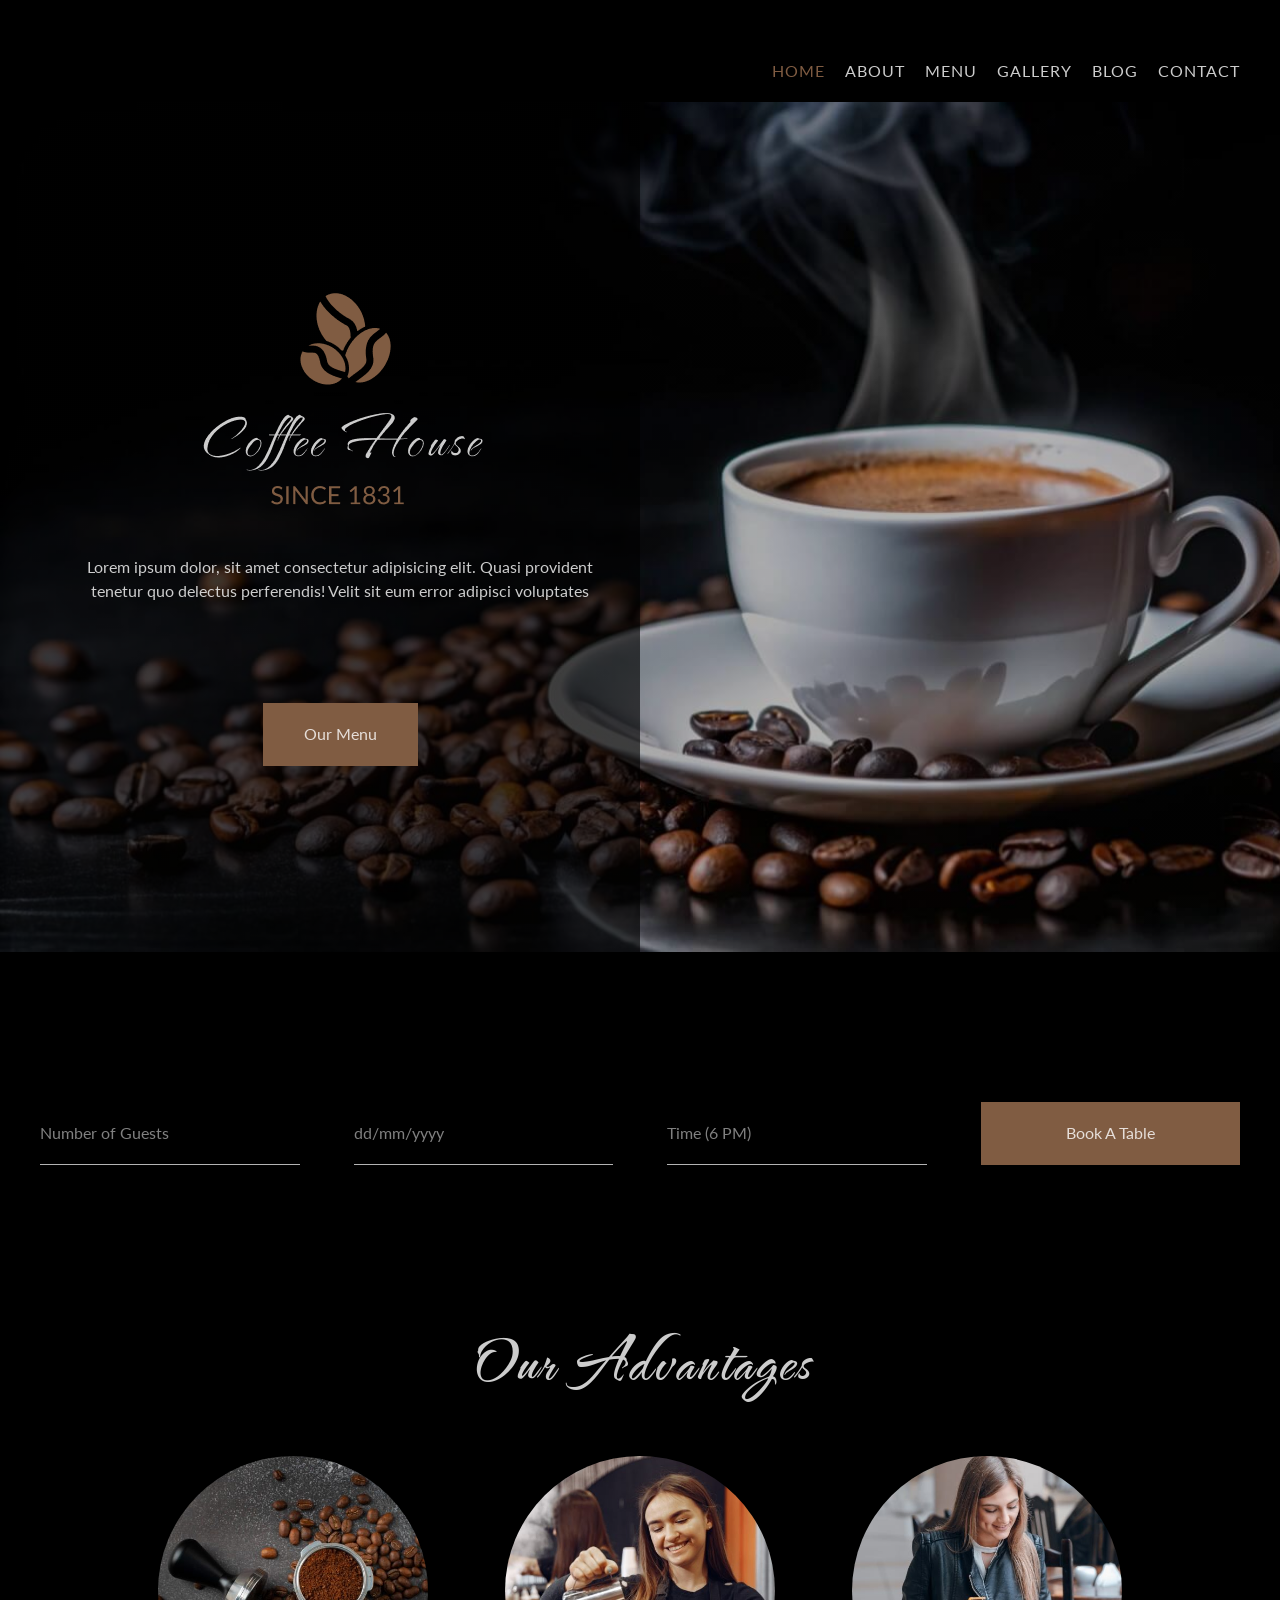
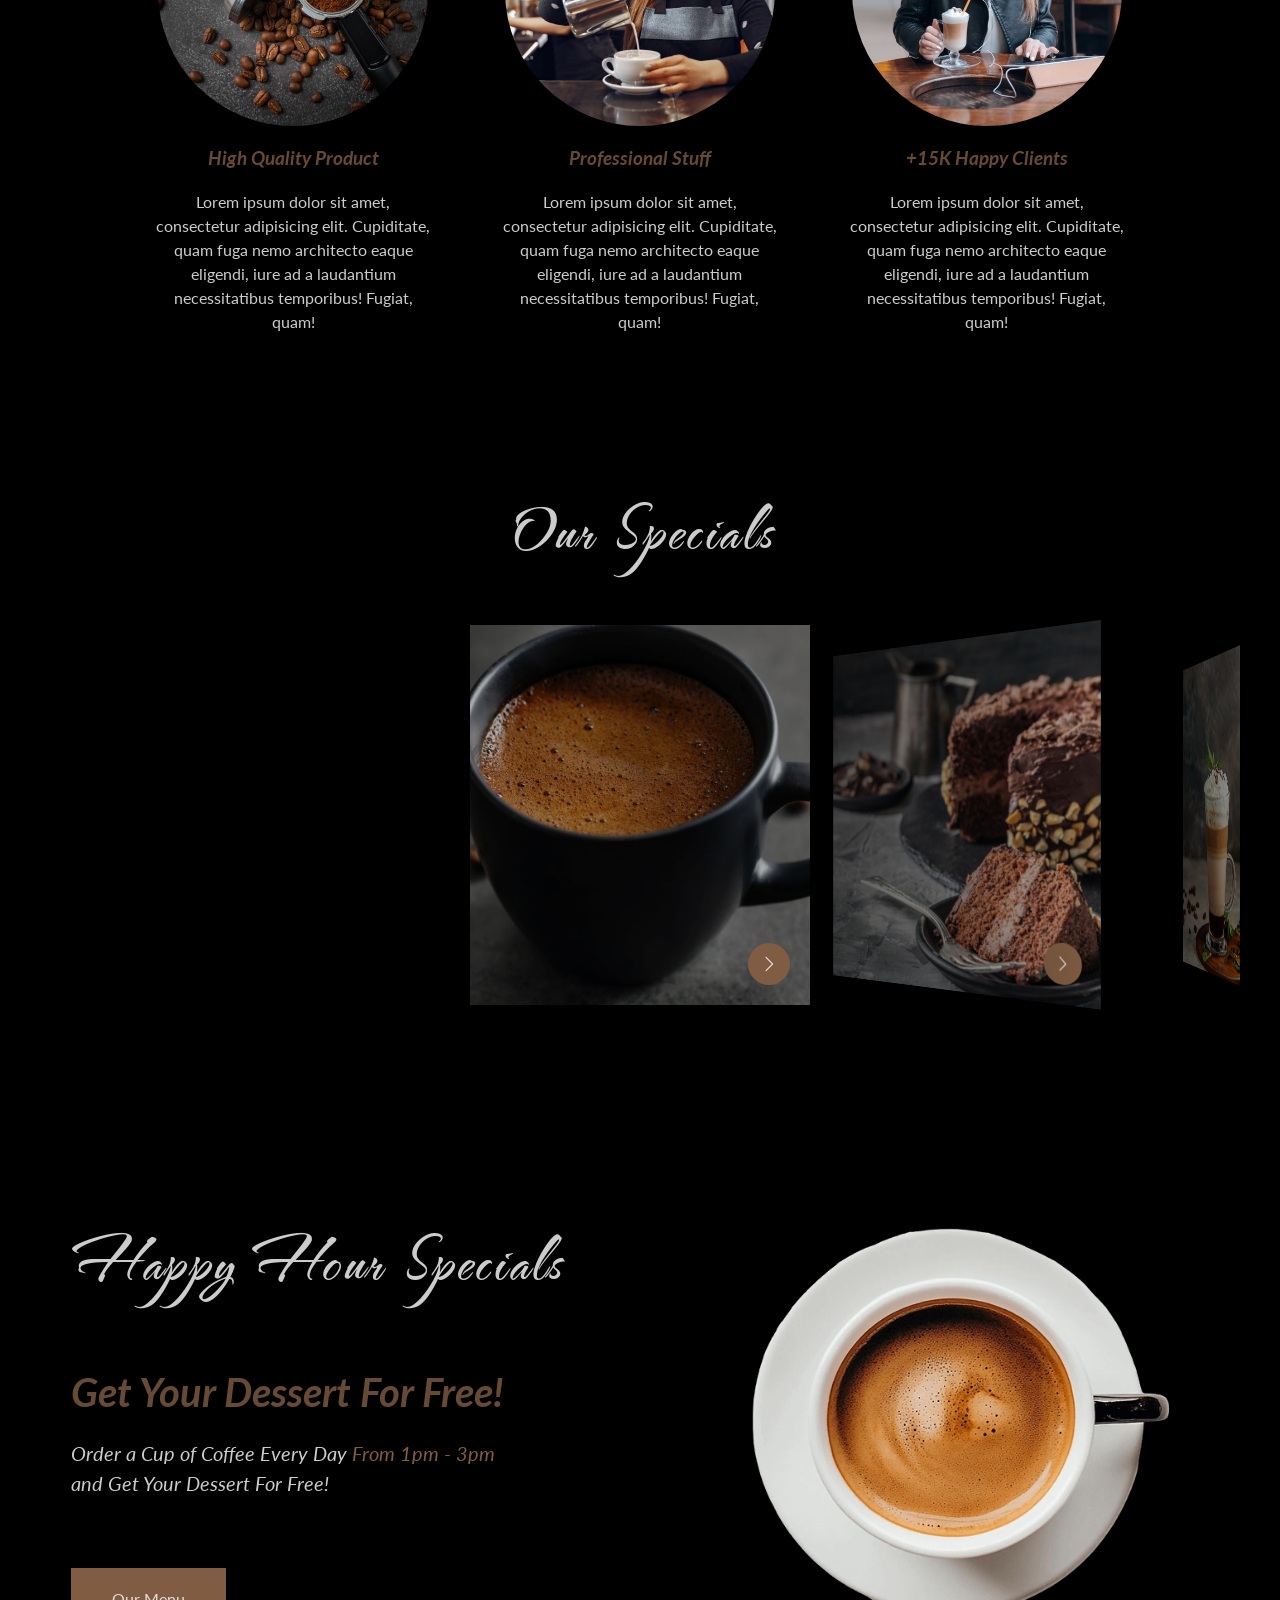
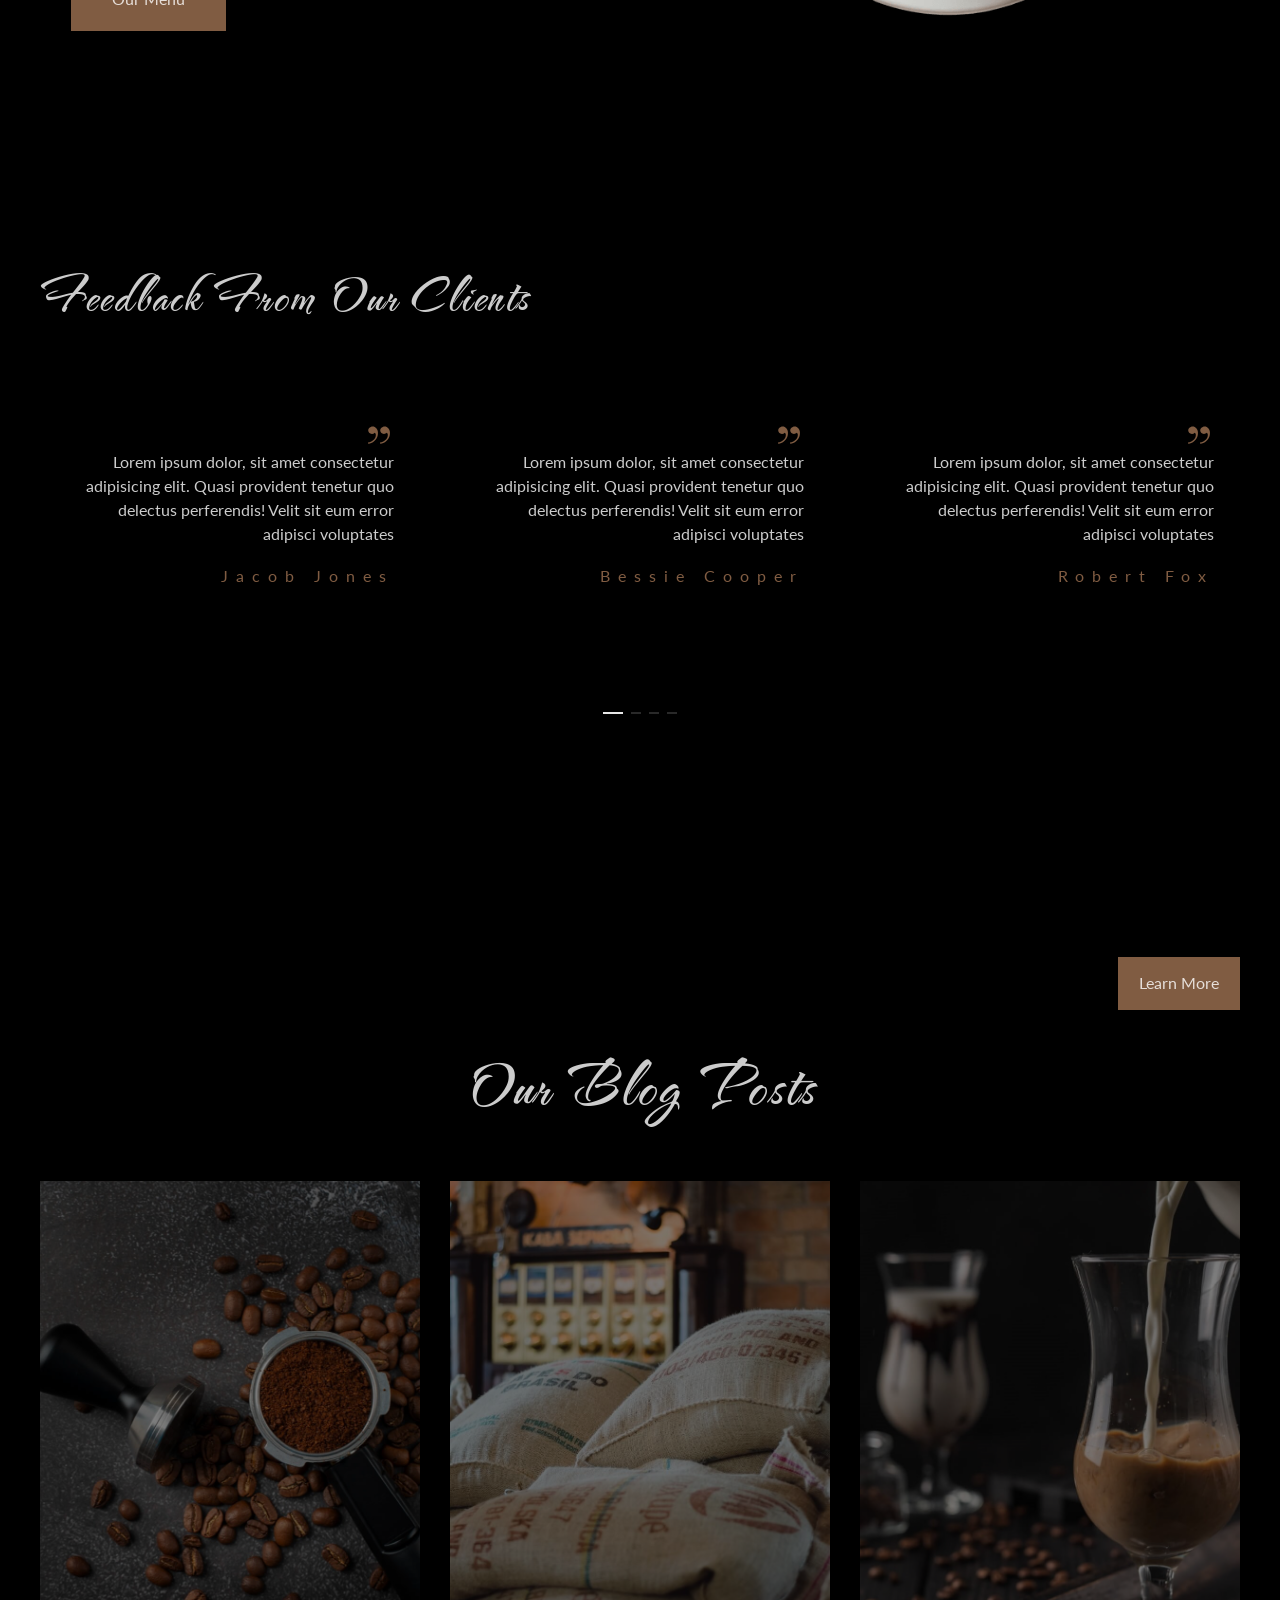
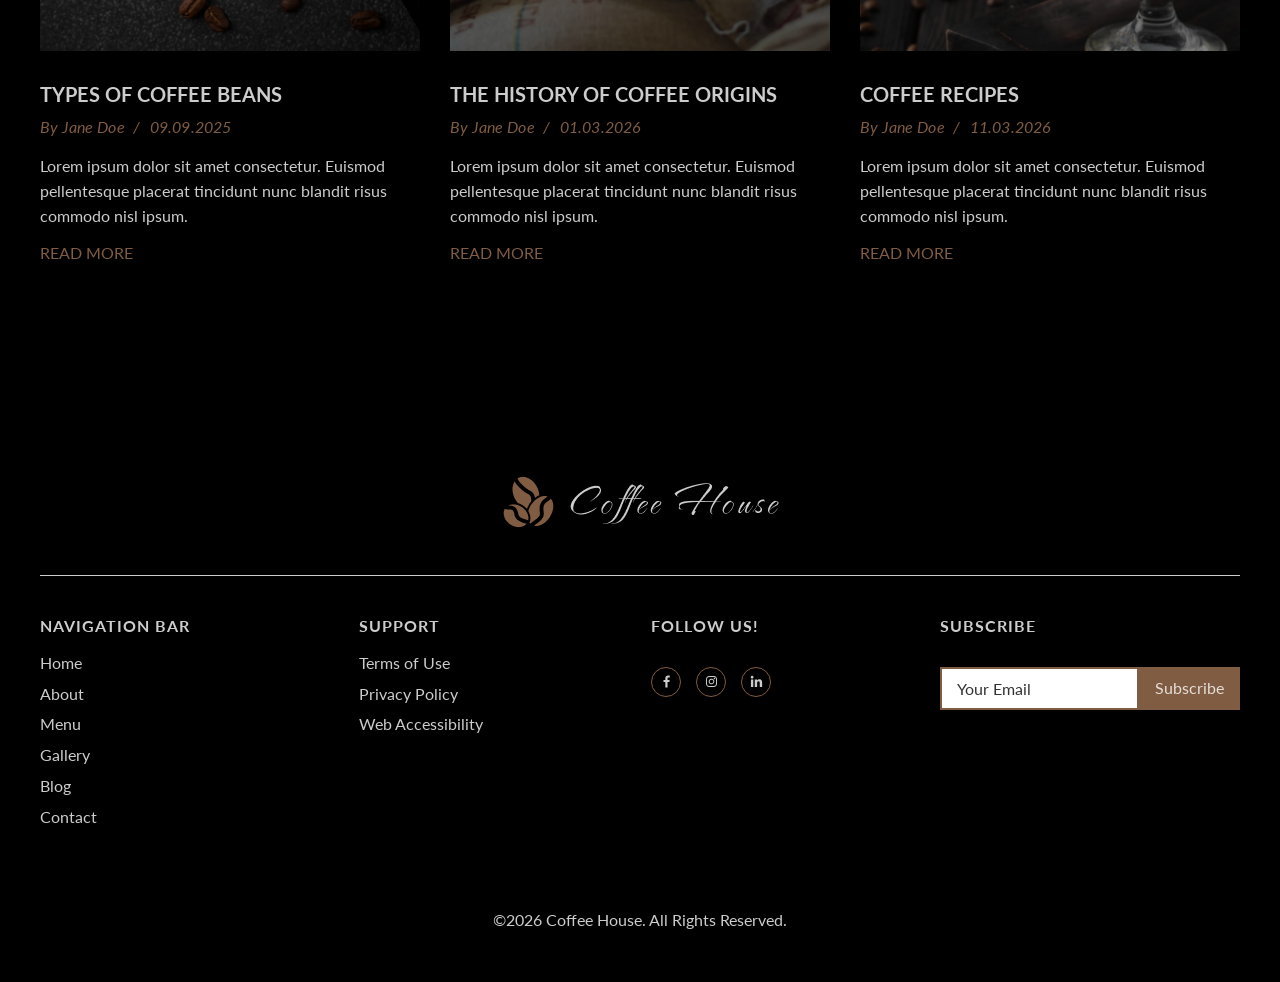
<file: index.html>
<!DOCTYPE html>
<html lang="en">
<head>
    <meta charset="UTF-8">
    <meta name="viewport" content="width=device-width, initial-scale=1.0">

    <!-- Page Title -->
    <title>Homepage - Coffee House</title>

    <!-- Google Fonts -->
    <link rel="preconnect" href="https://fonts.googleapis.com">
    <link rel="preconnect" href="https://fonts.gstatic.com" crossorigin>
    <link href="https://fonts.googleapis.com/css2?family=Lato:ital,wght@0,300;0,400;0,700;0,900;1,400&family=The+Nautigal:wght@700&display=swap" rel="stylesheet">
    
    <!-- Favicon -->
    <link rel="shortcut icon" href="images/favicon.svg" type="image/x-icon">

    <!-- CSS Links -->
    <link rel="stylesheet" href="css/swiper-bundle.min.css">
    <link rel="stylesheet" href="css/style.css">
</head>
<body class="home">
    
    <!-- Preloader Start -->
    <div class="preloader">
        <div class="preloader-circles">
            <div></div>
            <div></div>
            <div></div>
            <div></div>
            <div></div>
            <div></div>
            <div></div>
            <div></div>
        </div>
    </div>
    <!-- Preloader End -->

    <div class="wrapper">

        <!-- Header Start -->
        <header class="header">
            <div class="container">
                <div class="header__body">
                    <div class="header__logo logo">
                        <a class="logo__link" href="index.html">
                            <img src="images/logo.png" alt="logo">
                        </a>
                    </div>
                    <div class="header__navigation">
                        <nav class="header__nav nav">
                            <button class="nav__close-btn" type="button" aria-label="close mobile navigation">
                                <img src="images/icons/close-icon.svg" alt="close icon">
                            </button>
                            <ul class="nav__list">
                                <li class="nav__item">
                                    <a class="nav__link nav__link--current" href="index.html">Home</a>
                                </li>
                                <li class="nav__item">
                                    <a class="nav__link" href="about.html">About</a>
                                </li>
                                <li class="nav__item">
                                    <a class="nav__link" href="menu.html">Menu</a>
                                </li>
                                <li class="nav__item">
                                    <a class="nav__link" href="gallery.html">Gallery</a>
                                </li>
                                <li class="nav__item">
                                    <a class="nav__link" href="blog.html">Blog</a>
                                </li>
                                <li class="nav__item">
                                    <a class="nav__link" href="contact.html">Contact</a>
                                </li>
                            </ul>
                        </nav>
                    </div>
                    <button class="header__burger" type="button" aria-label="open mobile navigation">
                        <span></span>
                        <span></span>
                        <span></span>
                    </button>
                </div>
            </div>
        </header>
        <!-- Header End -->

        <!-- Main Start -->
        <main class="main">
            <!-- Hero Start -->
            <section class="hero">
                <h1 class="visually-hidden">Coffee House</h1>
                <div class="container">
                    <div class="hero__body">
                        <div class="hero__logo">
                            <img src="images/logo-hero.png" alt="logo">
                        </div>
                        <div class="hero__text">
                            <p>Lorem ipsum dolor, sit amet consectetur adipisicing elit. Quasi provident tenetur quo delectus perferendis! Velit sit eum error adipisci voluptates</p>
                        </div>
                        <a class="hero__link button" href="menu.html">Our menu</a>
                    </div>
                </div>
            </section>
            <!-- Hero End -->

            <!-- Reservation Start -->
            <section class="main__reservation reservation">
                <div class="container">
                    <h2 class="visually-hidden">Book a table</h2>
                    <form class="reservation__form bookform ajax-form">
                        <!-- Hidden Required Fields -->
                            <input type="hidden" name="project_name" value="Coffee House">
                            <input type="hidden" name="admin_email" value="na_studio@a94239.hostus01.fornex.host">
                            <input type="hidden" name="form_subject" value="Booking Form">
                        <!-- END Hidden Required Fields -->
                        <div class="bookform__box">
                            <input class="bookform__input" type="text" name="guestst number" id="gueststNumber" placeholder="Number of Guests" required>
                        </div>
                        <div class="bookform__box">
                            <input class="bookform__input" type="text" name="date" id="bookingDate" placeholder="dd/mm/yyyy" required>
                        </div>
                        <div class="bookform__box">
                            <input class="bookform__input" type="text" name="time" id="bookinkTime" placeholder="Time (6 PM)" required>
                        </div>
                        <button class="bookform__button button" type="submit">Book a table</button>
                    </form>
                </div>
            </section>
            <!-- Reservation End -->

            <!-- Advantages Start -->
            <section class="main__advantages advantages">
                <div class="container">
                    <h2 class="advantages__heading heading">Our Advantages</h2>
                    <div class="advantages__grid">
                        <div class="advantages__item">
                            <div class="advantages__img">
                                <img src="images/advantages/advantages-1.jpg" alt="advantages 1">
                            </div>
                            <div class="advantages__info">
                                <h3 class="advantages__title">High Quality Product</h3>
                                <div class="advantages__text">
                                    <p>Lorem ipsum dolor sit amet, consectetur adipisicing elit. Cupiditate, quam fuga nemo architecto eaque eligendi, iure ad a laudantium necessitatibus temporibus! Fugiat, quam!</p>
                                </div>
                            </div>
                        </div>
                        <div class="advantages__item">
                            <div class="advantages__img">
                                <img src="images/advantages/advantages-2.jpg" alt="advantages 2">
                            </div>
                            <div class="advantages__info">
                                <h3 class="advantages__title">Professional Stuff</h3>
                                <div class="advantages__text">
                                    <p>Lorem ipsum dolor sit amet, consectetur adipisicing elit. Cupiditate, quam fuga nemo architecto eaque eligendi, iure ad a laudantium necessitatibus temporibus! Fugiat, quam!</p>
                                </div>
                            </div>
                        </div>
                        <div class="advantages__item">
                            <div class="advantages__img">
                                <img src="images/advantages/advantages-3.jpg" alt="advantages 3">
                            </div>
                            <div class="advantages__info">
                                <h3 class="advantages__title">+15K Happy Clients</h3>
                                <div class="advantages__text">
                                    <p>Lorem ipsum dolor sit amet, consectetur adipisicing elit. Cupiditate, quam fuga nemo architecto eaque eligendi, iure ad a laudantium necessitatibus temporibus! Fugiat, quam!</p>
                                </div>
                            </div>
                        </div>

                    </div>
                </div>
            </section>
            <!-- Advantages End -->

            <!-- Specials Start -->
            <section class="main__specials specials">
                <div class="container">
                    <h2 class="specials__heading heading">Our specials</h2>

                    <div class="specials__slider swiper">
                        <div class="specials__wrapper swiper-wrapper">
                            <div class="specials__item swiper-slide">
                                <img src="images/specials/special-1.jpg" alt="special 1">
                                <a class="specials__link" href="menu.html" aria-label="link to menu"></a>
                            </div>
                            <div class="specials__item swiper-slide">
                                <img src="images/specials/special-2.jpg" alt="special 2">
                                <a class="specials__link" href="menu.html" aria-label="link to menu"></a>
                            </div>
                            <div class="specials__item swiper-slide">
                                <img src="images/specials/special-3.jpg" alt="special 3">
                                <a class="specials__link" href="menu.html" aria-label="link to menu"></a>
                            </div>
                            <div class="specials__item swiper-slide">
                                <img src="images/specials/special-4.jpg" alt="special 4">
                                <a class="specials__link" href="menu.html" aria-label="link to menu"></a>
                            </div>
                            <div class="specials__item swiper-slide">
                                <img src="images/specials/special-5.jpg" alt="special 5">
                                <a class="specials__link" href="menu.html" aria-label="link to menu"></a>
                            </div>
                            <div class="specials__item swiper-slide">
                                <img src="images/specials/special-6.jpg" alt="special 6">
                                <a class="specials__link" href="menu.html" aria-label="link to menu"></a>
                            </div>
                        </div>
                    </div>
                </div>
            </section>
            <!-- Specials End -->

            <!-- Offer Start -->
            <section class="main__offer offer">
                <div class="container">
                    <div class="offer__grid">
                        <div class="offer__info">
                            <h2 class="offer__heading heading">Happy hour specials</h2>
                            <h3 class="offer__subtitle">Get your dessert for free!</h3>
                            <div class="offer__text">
                                <p>Order a Cup of Coffee Every Day <span>From 1pm - 3pm</span> and Get Your Dessert For Free!</p>
                            </div>
                            <a class="offer__link button" href="menu.html">Our menu</a>
                        </div>

                        <div class="offer__img">
                            <img src="images/offer-img.png" alt="offer image">
                        </div>
                    </div>
                </div>
            </section>
            <!-- Offer End -->

            <!-- Testimonials Start -->
             <section class="main__testimonials testimonials">
                <div class="container">  
                    <h2 class="testimonials__heading heading">Feedback from our clients</h2>
                    <div class="testimonials__slider swiper">
                        <div class="testimonials__wrapper swiper-wrapper">
                            <div class="testimonials__slide swiper-slide">
                                <div class="testimonials__content">
                                    <div class="testimonials__text">
                                        <p>Lorem ipsum dolor, sit amet consectetur adipisicing elit. Quasi provident tenetur quo delectus perferendis! Velit sit eum error adipisci voluptates</p>
                                    </div>
                                    <h3 class="testimonials__name">Jacob Jones</h3>
                                </div>
                            </div>
                            <div class="testimonials__slide swiper-slide">
                                <div class="testimonials__content">
                                    <div class="testimonials__text">
                                        <p>Lorem ipsum dolor, sit amet consectetur adipisicing elit. Quasi provident tenetur quo delectus perferendis! Velit sit eum error adipisci voluptates</p>
                                    </div>
                                    <h3 class="testimonials__name">Bessie Cooper</h3>
                                </div>
                            </div>
                            <div class="testimonials__slide swiper-slide">
                                <div class="testimonials__content">
                                    <div class="testimonials__text">
                                        <p>Lorem ipsum dolor, sit amet consectetur adipisicing elit. Quasi provident tenetur quo delectus perferendis! Velit sit eum error adipisci voluptates</p>
                                    </div>
                                    <h3 class="testimonials__name">Robert Fox</h3>
                                </div>
                            </div>
                            <div class="testimonials__slide swiper-slide">
                                <div class="testimonials__content">
                                    <div class="testimonials__text">
                                        <p>Lorem ipsum dolor, sit amet consectetur adipisicing elit. Quasi provident tenetur quo delectus perferendis! Velit sit eum error adipisci voluptates</p>
                                    </div>
                                    <h3 class="testimonials__name">Ester Howard</h3>
                                </div>
                            </div>
                        </div>
                        <div class="swiper-pagination"></div>
                    </div>
                </div>
            </section>
            <!-- Testimonials End -->

            <!-- Blog Start -->
            <section class="main__blog blog">
                <div class="container">
                    <a class="blog__more-btn button" href="blog.html">Learn more</a>
                    <h2 class="blog__heading heading">Our blog posts</h2>
                    <div class="blog__grid">
                        <article class="blog__item">
                            <div class="blog__thumb">
                                <img src="images/blog/blog-img-1.jpg" alt="blog-1">
                            </div>
                            <div class="blog__content">
                                <h3 class="blog__title">
                                    <a href="#">Types of coffee beans</a>
                                </h3>
                                <div class="blog__details">
                                    <div class="blog__author">By Jane Doe</div>
                                    <div class="blog__date"><time datetime="2025-09-09">09.09.2025</time></div>
                                </div>
                                <div class="blog__text">
                                    <p>Lorem ipsum dolor sit amet consectetur. Euismod pellentesque placerat tincidunt nunc blandit risus commodo nisl ipsum. </p>
                                </div>
                                <a class="blog__link" href="#">Read more</a>
                            </div>
                        </article>
                        <article class="blog__item">
                            <div class="blog__thumb">
                                <img src="images/blog/blog-img-2.jpg" alt="blog-2">
                            </div>
                            <div class="blog__content">
                                <h3 class="blog__title">
                                    <a href="#">The history of coffee origins</a>
                                </h3>
                                <div class="blog__details">
                                    <div class="blog__author">By Jane Doe</div>
                                    <div class="blog__date"><time datetime="2026-03-01">01.03.2026</time></div>
                                </div>
                                <div class="blog__text">
                                    <p>Lorem ipsum dolor sit amet consectetur. Euismod pellentesque placerat tincidunt nunc blandit risus commodo nisl ipsum. </p>
                                </div>
                                <a class="blog__link" href="#">Read more</a>
                            </div>
                        </article>
                        <article class="blog__item">
                            <div class="blog__thumb">
                                <img src="images/blog/blog-img-3.jpg" alt="blog-3">
                            </div>
                            <div class="blog__content">
                                <h3 class="blog__title">
                                    <a href="#">Coffee recipes</a>
                                </h3>
                                <div class="blog__details">
                                    <div class="blog__author">By Jane Doe</div>
                                    <div class="blog__date"><time datetime="2026-03-11">11.03.2026</time></div>
                                </div>
                                <div class="blog__text">
                                    <p>Lorem ipsum dolor sit amet consectetur. Euismod pellentesque placerat tincidunt nunc blandit risus commodo nisl ipsum. </p>
                                </div>
                                <a class="blog__link" href="#">Read more</a>
                            </div>
                        </article>
                    </div>
                </div>
            </section>
            <!-- blog End -->

        </main>
        <!-- Main End -->

        <!-- Footer Start -->
        <footer class="footer">
            <div class="container">
                <div class="footer__logo logo">
                    <a class="logo__link" href="#">
                        <img src="images/logo.png" alt="logo">
                    </a>
                </div>
                <div class="footer__body">
                    <div class="footer__box">
                        <h3 class="footer__title">Navigation bar</h3>
                        <ul class="footer__list navigation">
                            <li class="footer__item">
                                <a class="footer__link" href="index.html">Home</a>
                            </li>
                            <li class="footer__item">
                                <a class="footer__link" href="about.html">About</a>
                            </li>
                            <li class="footer__item">
                                <a class="footer__link" href="menu.html">Menu</a>
                            </li>
                            <li class="footer__item">
                                <a class="footer__link" href="gallery.html">Gallery</a>
                            </li>
                            <li class="footer__item">
                                <a class="footer__link" href="gallery.html">Blog</a>
                            </li>
                            <li class="footer__item">
                                <a class="footer__link" href="contact.html">Contact</a>
                            </li>
                        </ul>
                    </div>
                    <div class="footer__box">
                        <h3 class="footer__title">Support</h3>
                        <ul class="footer__list support">
                            <li class="footer__item">
                                <a class="footer__link" href="#">Terms of Use</a>
                            </li>
                            <li class="footer__item">
                                <a class="footer__link" href="#">Privacy Policy</a>
                            </li>
                            <li class="footer__item">
                                <a class="footer__link" href="#">Web Accessibility</a>
                            </li>
                        </ul>
                    </div>
                    <div class="footer__box footer__box--social">
                        <h3 class="footer__title">Follow us!</h3>
                        <ul class="footer__social social">
                            <li class="social__item">
                                <a class="social__link" href="#" aria-label="facebook">
                                    <img src="images/icons/fb-icon.svg" alt="facebook">
                                </a>
                            </li>
                            <li class="social__item">
                                <a class="social__link" href="#" aria-label="instagram">
                                    <img src="images/icons/instagram-icon.svg" alt="instagram">
                                </a>
                            </li>
                            <li class="social__item">
                                <a class="social__link" href="#" aria-label="linkedin">
                                    <img src="images/icons/linkedin-icon.svg" alt="linkedin">
                                </a>
                            </li>
                        </ul>
                    </div>
                    <div class="footer__box footer__box--subscribe">
                        <h3 class="footer__title">Subscribe</h3>
                        <form class="footer__subscribe-form" action="#">
                            <input class="footer__subscribe-input" type="email" name="email" aria-label="user email" placeholder="Your Email" required>
                            <button class="footer__subscribe-button button" type="submit">Subscribe</button>
                        </form>
                    </div>
                </div>
                <div class="footer__copyright">
                    <p>&copy;2026 Coffee House. All Rights Reserved.</p>
                </div>
            </div>
        </footer>
        <!-- Footer End -->

        <!-- Scroll Up Start -->
        <div class="scroll-up">
            <button class="scroll-up__button" type="button" aria-label="scroll to top">
                <img src="images/icons/arrow-up.svg" alt="scroll up arrow">
            </button>
        </div>
        <!-- Scroll Up End -->
    </div>

    <!-- JS Links -->
    <script src="js/swiper-bundle.min.js"></script>
    <script src="js/jquery-3.7.1.min.js"></script>
    <script src="js/jquery.magnific-popup.js"></script>
    <script src="js/script.js"></script>
</body>
</html>
</file>
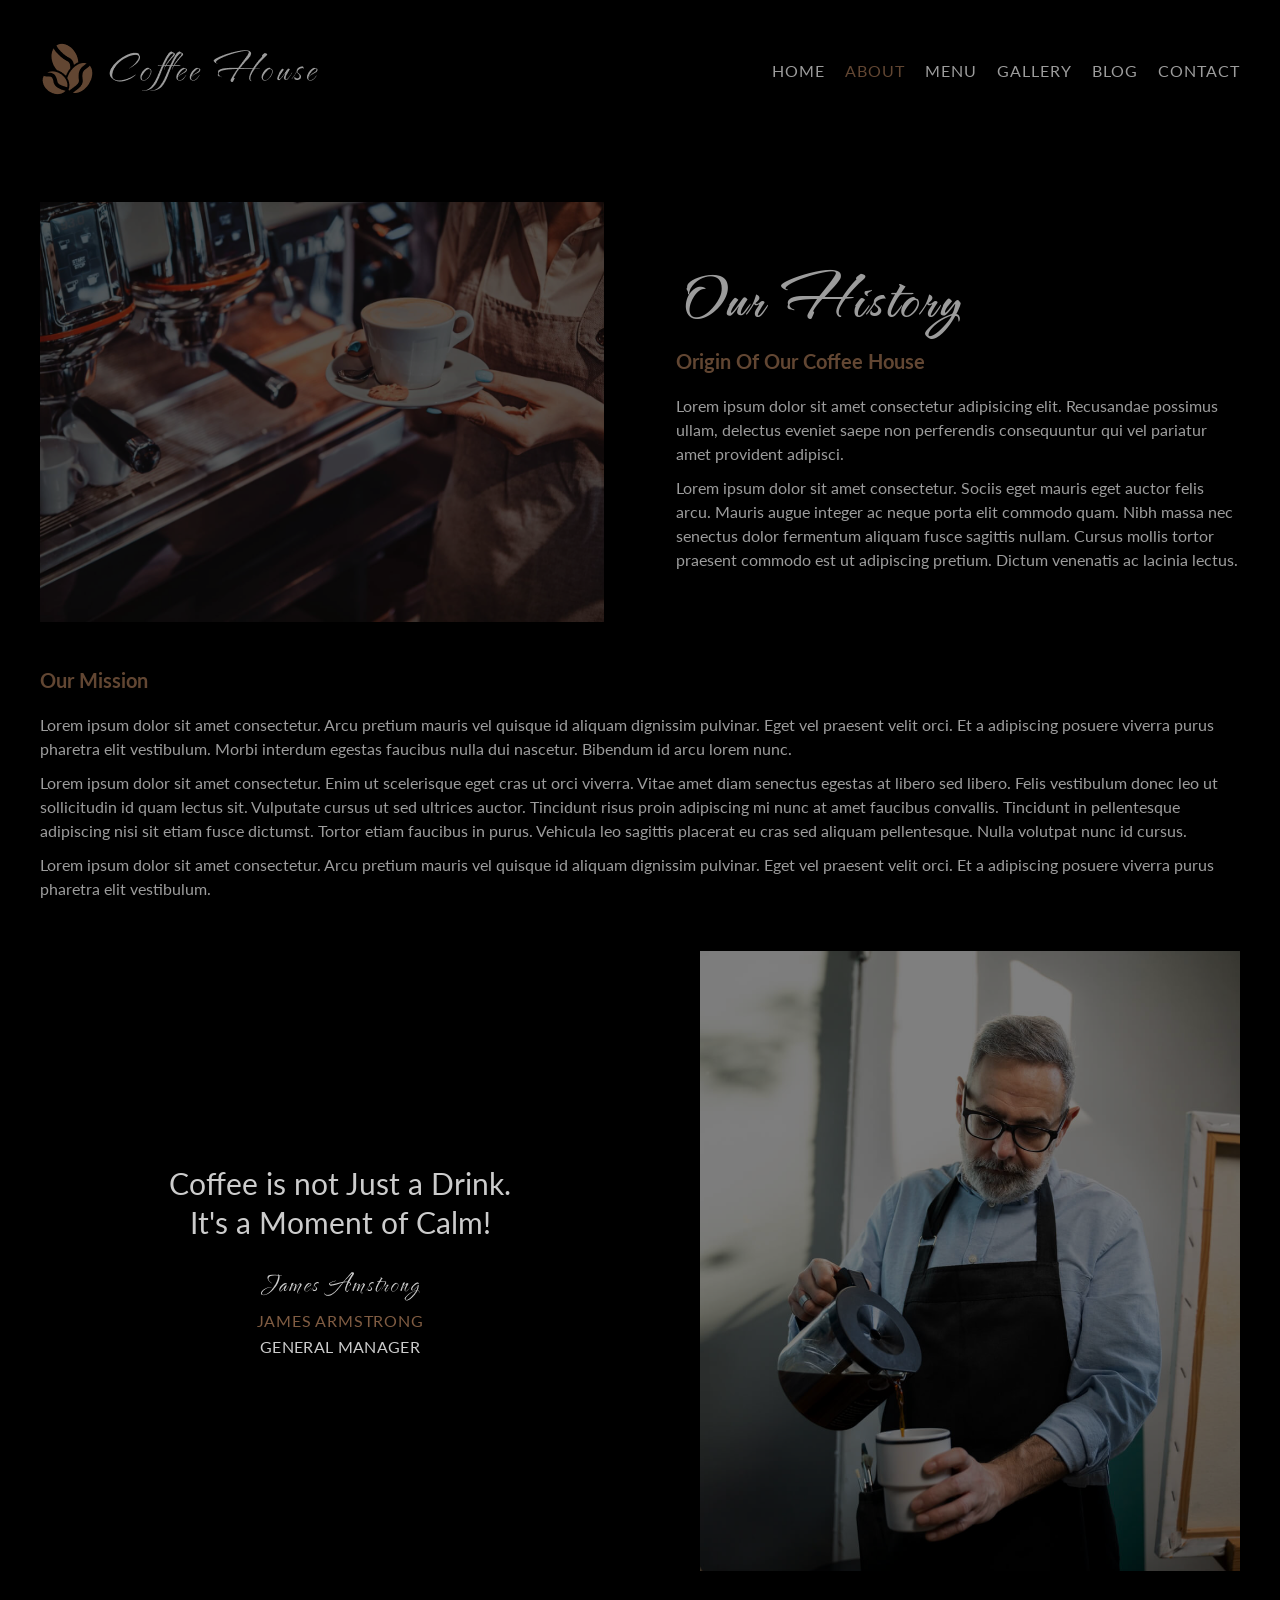
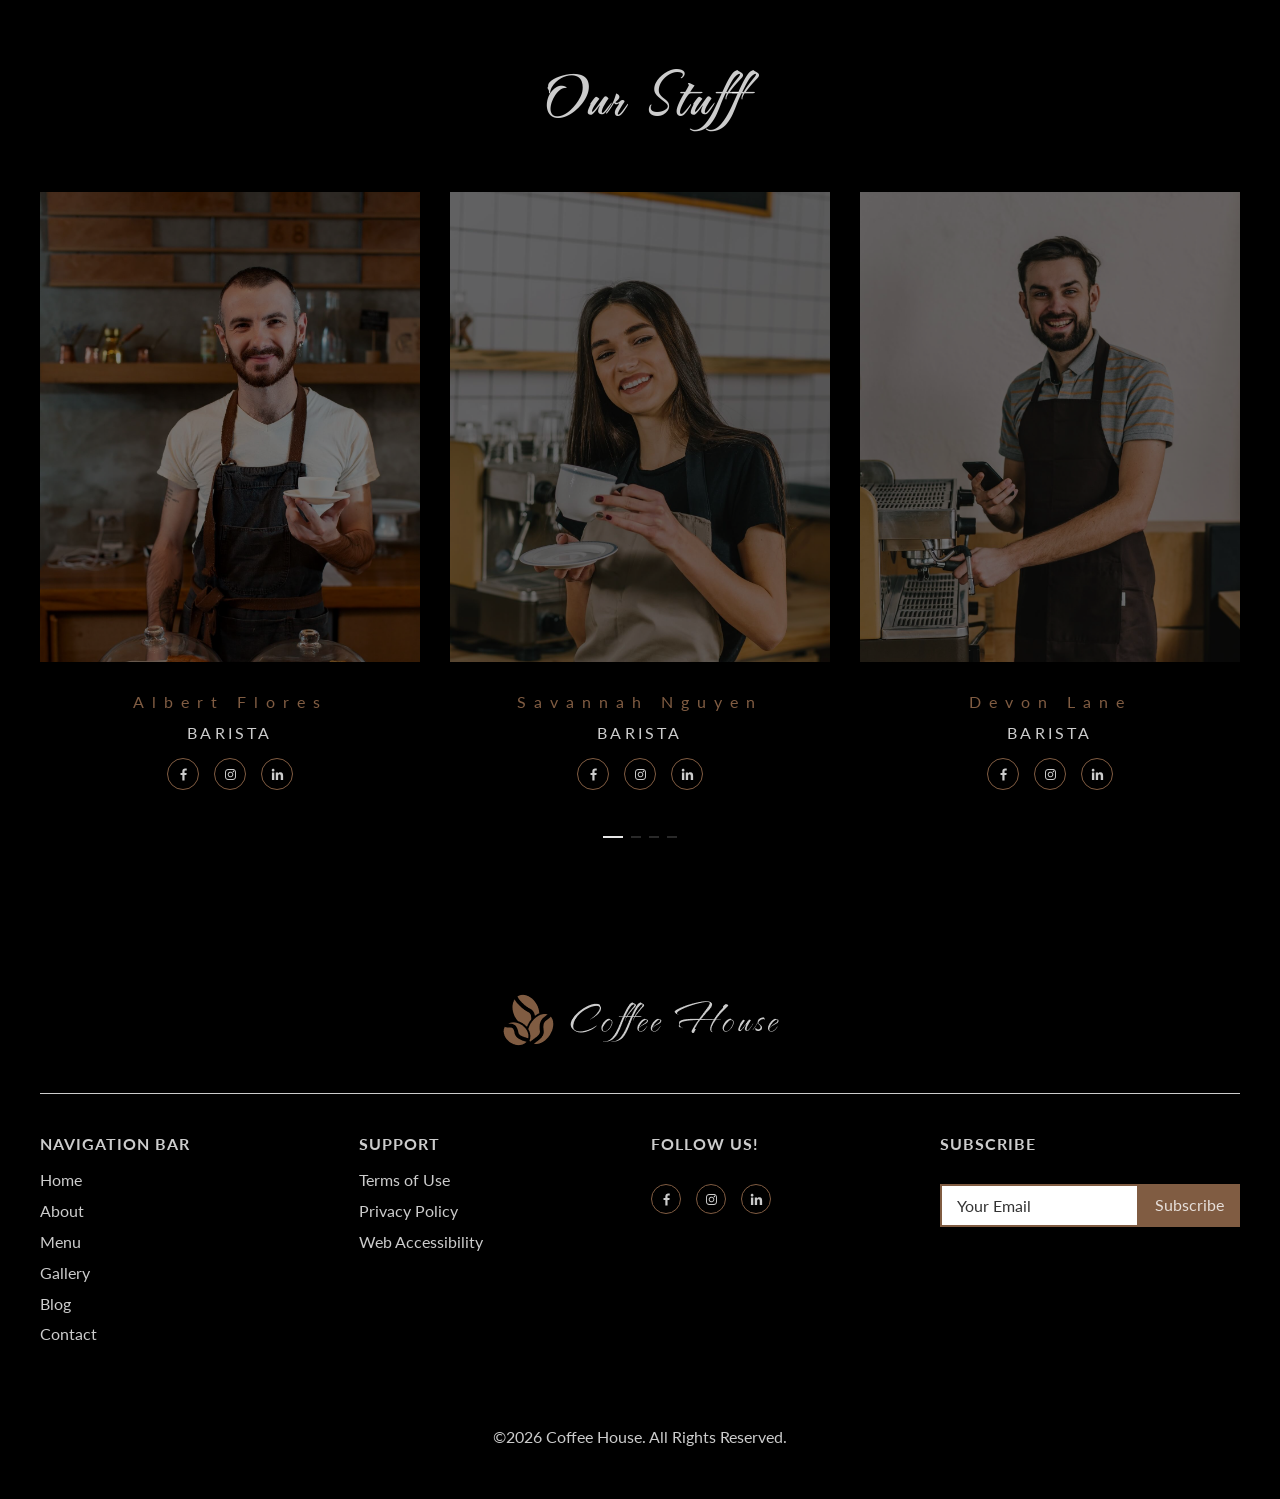
<file: about.html>
<!DOCTYPE html>
<html lang="en">
<head>
    <meta charset="UTF-8">
    <meta name="viewport" content="width=device-width, initial-scale=1.0">

    <!-- Page Title -->
    <title>About - Coffee House</title>

    <!-- Google Fonts -->
    <link rel="preconnect" href="https://fonts.googleapis.com">
    <link rel="preconnect" href="https://fonts.gstatic.com" crossorigin>
    <link href="https://fonts.googleapis.com/css2?family=Lato:ital,wght@0,300;0,400;0,700;0,900;1,400&family=The+Nautigal:wght@700&display=swap" rel="stylesheet">
    
    <!-- Favicon -->
    <link rel="shortcut icon" href="images/favicon.svg" type="image/x-icon">

    <!-- CSS Links -->
    <link rel="stylesheet" href="css/swiper-bundle.min.css">
    <link rel="stylesheet" href="css/style.css">
</head>
<body class="inner">
    
    <!-- Preloader Start -->
    <div class="preloader">
        <div class="preloader-circles">
            <div></div>
            <div></div>
            <div></div>
            <div></div>
            <div></div>
            <div></div>
            <div></div>
            <div></div>
        </div>
    </div>
    <!-- Preloader End -->
     
    <div class="wrapper">

        <!-- Header Start -->
        <header class="header">
            <div class="container">
                <div class="header__body">
                    <div class="header__logo logo">
                        <a class="logo__link" href="index.html">
                            <img src="images/logo.png" alt="logo">
                        </a>
                    </div>
                    <div class="header__navigation">
                        <nav class="header__nav nav">
                            <button class="nav__close-btn" type="button" aria-label="close mobile navigation">
                                <img src="images/icons/close-icon.svg" alt="close icon">
                            </button>
                            <ul class="nav__list">
                                <li class="nav__item">
                                    <a class="nav__link" href="index.html">Home</a>
                                </li>
                                <li class="nav__item">
                                    <a class="nav__link nav__link--current" href="about.html">About</a>
                                </li>
                                <li class="nav__item">
                                    <a class="nav__link" href="menu.html">Menu</a>
                                </li>
                                <li class="nav__item">
                                    <a class="nav__link" href="gallery.html">Gallery</a>
                                </li>
                                <li class="nav__item">
                                    <a class="nav__link" href="blog.html">Blog</a>
                                </li>
                                <li class="nav__item">
                                    <a class="nav__link" href="contact.html">Contact</a>
                                </li>
                            </ul>
                        </nav>
                    </div>
                    <button class="header__burger" type="button" aria-label="open mobile navigation">
                        <span></span>
                        <span></span>
                        <span></span>
                    </button>
                </div>
            </div>
        </header>
        <!-- Header End -->

        <!-- Main Start --> 
        <main class="main">

            <!-- About Start -->
            <section class="main__about about">
                <div class="container">
                    <h1 class="visually-hidden">About us</h1>
                    <div class="about__body">
                        <div class="about__img">
                            <img src="images/about-img.jpg" alt="about img">
                        </div>
                        <div class="about__item">
                            <h2 class="about__heading heading">Our History</h2>
                            <h3 class="about__title">Origin of Our Coffee House</h3>
                            <div class="about__text">
                                <p>Lorem ipsum dolor sit amet consectetur adipisicing elit. Recusandae possimus ullam, delectus eveniet saepe non perferendis consequuntur qui vel pariatur amet provident adipisci.</p>
                                <p>Lorem ipsum dolor sit amet consectetur. Sociis eget mauris eget auctor felis arcu. Mauris augue integer ac neque porta elit commodo quam. Nibh massa nec senectus dolor fermentum aliquam fusce sagittis nullam. Cursus mollis tortor praesent commodo est ut adipiscing pretium. Dictum venenatis ac lacinia lectus.</p>
                            </div>
                        </div>
                        <div class="about__item about__item--width">
                            <h3 class="about__title">Our mission</h3>
                            <div class="about__text">
                                <p>Lorem ipsum dolor sit amet consectetur. Arcu pretium mauris vel quisque id aliquam dignissim pulvinar. Eget vel praesent velit orci. Et a adipiscing posuere viverra purus pharetra elit vestibulum. Morbi interdum egestas faucibus nulla dui nascetur. Bibendum id arcu lorem nunc.</p>
                                <p>Lorem ipsum dolor sit amet consectetur. Enim ut scelerisque eget cras ut orci viverra. Vitae amet diam senectus egestas at libero sed libero. Felis vestibulum donec leo ut sollicitudin id quam lectus sit. Vulputate cursus ut sed ultrices auctor. Tincidunt risus proin adipiscing mi nunc at amet faucibus convallis. Tincidunt in pellentesque adipiscing nisi sit etiam fusce dictumst. Tortor etiam faucibus in purus. Vehicula leo sagittis placerat eu cras sed aliquam pellentesque. Nulla volutpat nunc id cursus.</p>
                                <p>Lorem ipsum dolor sit amet consectetur. Arcu pretium mauris vel quisque id aliquam dignissim pulvinar. Eget vel praesent velit orci. Et a adipiscing posuere viverra purus pharetra elit vestibulum.</p>
                            </div>
                        </div>
                    </div>

                    <div class="about__manager manager">
                        <div class="manager__info">
                            <div class="manager__quote">
                                <p>Coffee is not Just a Drink. It's a Moment of Calm!</p>
                            </div>
                            <img class="manager__signature" src="images/signature.png" alt="signature">
                            <h4 class="manager__name">James Armstrong</h4>
                            <div class="manager__prof">General manager</div>
                        </div>

                        <div class="manager__img">
                            <img src="images/manager-img.jpg" alt="James Armstrong">
                        </div>
                    </div>

                </div>
            </section>
            <!-- About End -->

            <!-- Team Start -->
            <section class="main__team team">
                <div class="container">
                    <h2 class="team__heading heading">Our stuff</h2>
                    <div class="team__slider swiper">
                        <div class="team__wrapper swiper-wrapper">
                            <div class="team__slide swiper-slide">
                                <div class="team__thumb">
                                    <img src="images/team/team-1.jpg" alt="Albert Flores">
                                </div>
                                <div class="team__content">
                                    <h3 class="team__name">Albert Flores</h3>
                                    <div class="team__prof">Barista</div>
                                    <ul class="team__social social">
                                        <li class="social__item">
                                            <a class="social__link" href="#" aria-label="facebook icon">
                                                <img src="images/icons/fb-icon.svg" alt="facebook icon">
                                            </a>
                                        </li>
                                        <li class="social__item">
                                            <a class="social__link" href="#" aria-label="instagram icon">
                                                <img src="images/icons/instagram-icon.svg" alt="instagram icon">
                                            </a>
                                        </li>
                                        <li class="social__item">
                                            <a class="social__link" href="#" aria-label="linkedin icon">
                                                <img src="images/icons/linkedin-icon.svg" alt="linkedin icon">
                                            </a>
                                        </li>
                                    </ul>
                                </div>
                            </div>
                            <div class="team__slide swiper-slide">
                                <div class="team__thumb">
                                    <img src="images/team/team-2.jpg" alt="Savannah Nguyen">
                                </div>
                                <div class="team__content">
                                    <h3 class="team__name">Savannah Nguyen</h3>
                                    <div class="team__prof">Barista</div>
                                    <ul class="team__social social">
                                        <li class="social__item">
                                            <a class="social__link" href="#" aria-label="facebook icon">
                                                <img src="images/icons/fb-icon.svg" alt="facebook icon">
                                            </a>
                                        </li>
                                        <li class="social__item">
                                            <a class="social__link" href="#" aria-label="instagram icon">
                                                <img src="images/icons/instagram-icon.svg" alt="instagram icon">
                                            </a>
                                        </li>
                                        <li class="social__item">
                                            <a class="social__link" href="#" aria-label="linkedin icon">
                                                <img src="images/icons/linkedin-icon.svg" alt="linkedin icon">
                                            </a>
                                        </li>
                                    </ul>
                                </div>
                            </div>
                            <div class="team__slide swiper-slide">
                                <div class="team__thumb">
                                    <img src="images/team/team-3.jpg" alt="Devon Lane">
                                </div>
                                <div class="team__content">
                                    <h3 class="team__name">Devon Lane</h3>
                                    <div class="team__prof">Barista</div>
                                    <ul class="team__social social">
                                        <li class="social__item">
                                            <a class="social__link" href="#" aria-label="facebook icon">
                                                <img src="images/icons/fb-icon.svg" alt="facebook icon">
                                            </a>
                                        </li>
                                        <li class="social__item">
                                            <a class="social__link" href="#" aria-label="instagram icon">
                                                <img src="images/icons/instagram-icon.svg" alt="instagram icon">
                                            </a>
                                        </li>
                                        <li class="social__item">
                                            <a class="social__link" href="#" aria-label="linkedin icon">
                                                <img src="images/icons/linkedin-icon.svg" alt="linkedin icon">
                                            </a>
                                        </li>
                                    </ul>
                                </div>
                            </div>
                            <div class="team__slide swiper-slide">
                                <div class="team__thumb">
                                    <img src="images/team/team-4.jpg" alt="Esther Howard">
                                </div>
                                <div class="team__content">
                                    <h3 class="team__name">Esther Howard</h3>
                                    <div class="team__prof">Barista</div>
                                    <ul class="team__social social">
                                        <li class="social__item">
                                            <a class="social__link" href="#" aria-label="facebook icon">
                                                <img src="images/icons/fb-icon.svg" alt="facebook icon">
                                            </a>
                                        </li>
                                        <li class="social__item">
                                            <a class="social__link" href="#" aria-label="instagram icon">
                                                <img src="images/icons/instagram-icon.svg" alt="instagram icon">
                                            </a>
                                        </li>
                                        <li class="social__item">
                                            <a class="social__link" href="#" aria-label="linkedin icon">
                                                <img src="images/icons/linkedin-icon.svg" alt="linkedin icon">
                                            </a>
                                        </li>
                                    </ul>
                                </div>
                            </div>
                        </div>
                        <div class="swiper-pagination"></div>
                    </div>
                </div>
            </section>
            <!-- Team End -->

        </main>
        <!-- Main End -->

        <!-- Footer Start -->
        <footer class="footer">
            <div class="container">
                <div class="footer__logo logo">
                    <a class="logo__link" href="#">
                        <img src="images/logo.png" alt="logo">
                    </a>
                </div>
                <div class="footer__body">
                    <div class="footer__box">
                        <h3 class="footer__title">Navigation bar</h3>
                        <ul class="footer__list navigation">
                            <li class="footer__item">
                                <a class="footer__link" href="index.html">Home</a>
                            </li>
                            <li class="footer__item">
                                <a class="footer__link" href="about.html">About</a>
                            </li>
                            <li class="footer__item">
                                <a class="footer__link" href="menu.html">Menu</a>
                            </li>
                            <li class="footer__item">
                                <a class="footer__link" href="gallery.html">Gallery</a>
                            </li>
                            <li class="footer__item">
                                <a class="footer__link" href="gallery.html">Blog</a>
                            </li>
                            <li class="footer__item">
                                <a class="footer__link" href="contact.html">Contact</a>
                            </li>
                        </ul>
                    </div>
                    <div class="footer__box">
                        <h3 class="footer__title">Support</h3>
                        <ul class="footer__list support">
                            <li class="footer__item">
                                <a class="footer__link" href="#">Terms of Use</a>
                            </li>
                            <li class="footer__item">
                                <a class="footer__link" href="#">Privacy Policy</a>
                            </li>
                            <li class="footer__item">
                                <a class="footer__link" href="#">Web Accessibility</a>
                            </li>
                        </ul>
                    </div>
                    <div class="footer__box footer__box--social">
                        <h3 class="footer__title">Follow us!</h3>
                        <ul class="footer__social social">
                            <li class="social__item">
                                <a class="social__link" href="#" aria-label="facebook">
                                    <img src="images/icons/fb-icon.svg" alt="facebook">
                                </a>
                            </li>
                            <li class="social__item">
                                <a class="social__link" href="#" aria-label="instagram">
                                    <img src="images/icons/instagram-icon.svg" alt="instagram">
                                </a>
                            </li>
                            <li class="social__item">
                                <a class="social__link" href="#" aria-label="linkedin">
                                    <img src="images/icons/linkedin-icon.svg" alt="linkedin">
                                </a>
                            </li>
                        </ul>
                    </div>
                    <div class="footer__box footer__box--subscribe">
                        <h3 class="footer__title">Subscribe</h3>
                        <form class="footer__subscribe-form" action="#">
                            <input class="footer__subscribe-input" type="email" name="email" aria-label="user email" placeholder="Your Email" required>
                            <button class="footer__subscribe-button button" type="submit">Subscribe</button>
                        </form>
                    </div>
                </div>
                <div class="footer__copyright">
                    <p>&copy;2026 Coffee House. All Rights Reserved.</p>
                </div>
            </div>
        </footer>
        <!-- Footer End -->

        <!-- Scroll Up Start -->
        <div class="scroll-up">
            <button class="scroll-up__button" aria-label="scroll to top">
                <img src="images/icons/arrow-up.svg" alt="scroll up arrow">
            </button>
        </div>
        <!-- Scroll Up End -->

    </div>

    <!-- JS Links -->
    <script src="js/swiper-bundle.min.js"></script>
    <script src="js/jquery-3.7.1.min.js"></script>
    <script src="js/jquery.magnific-popup.js"></script>
    <script src="js/script.js"></script>
</body>
</html>
</file>
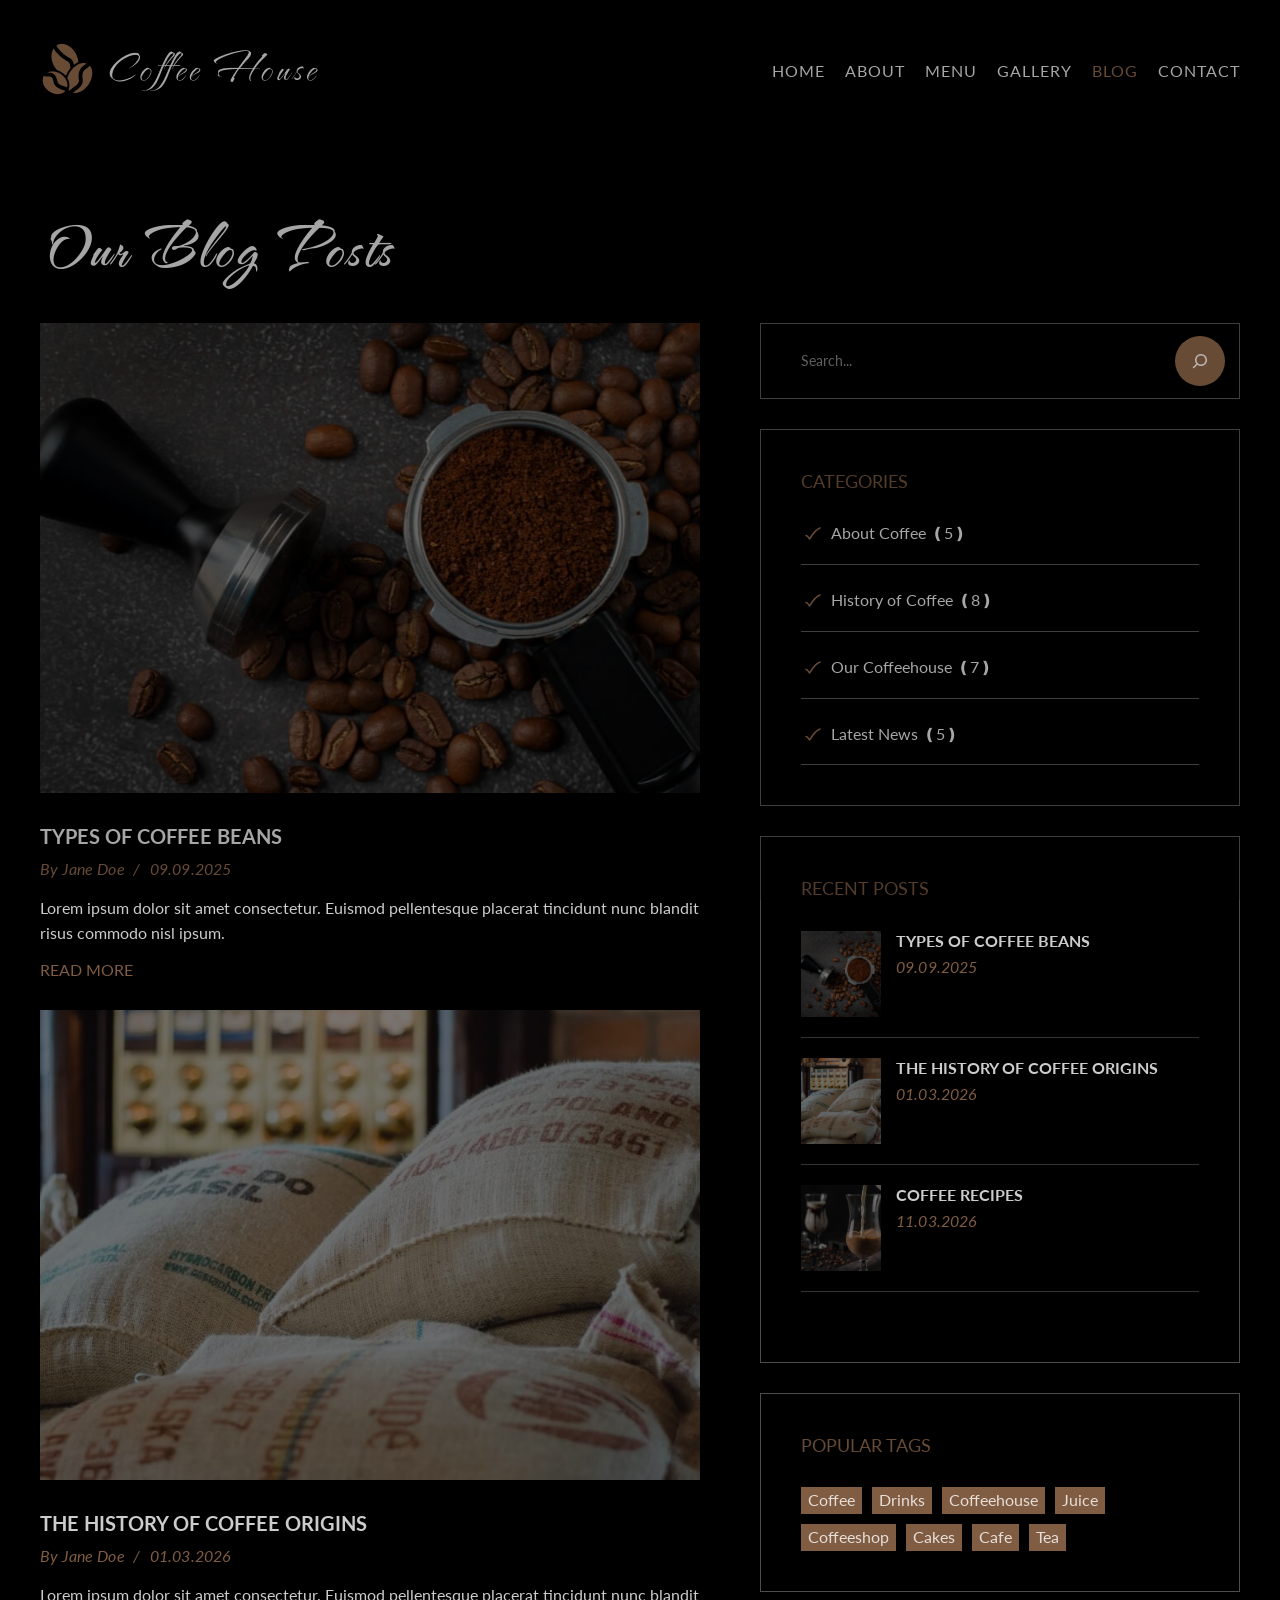
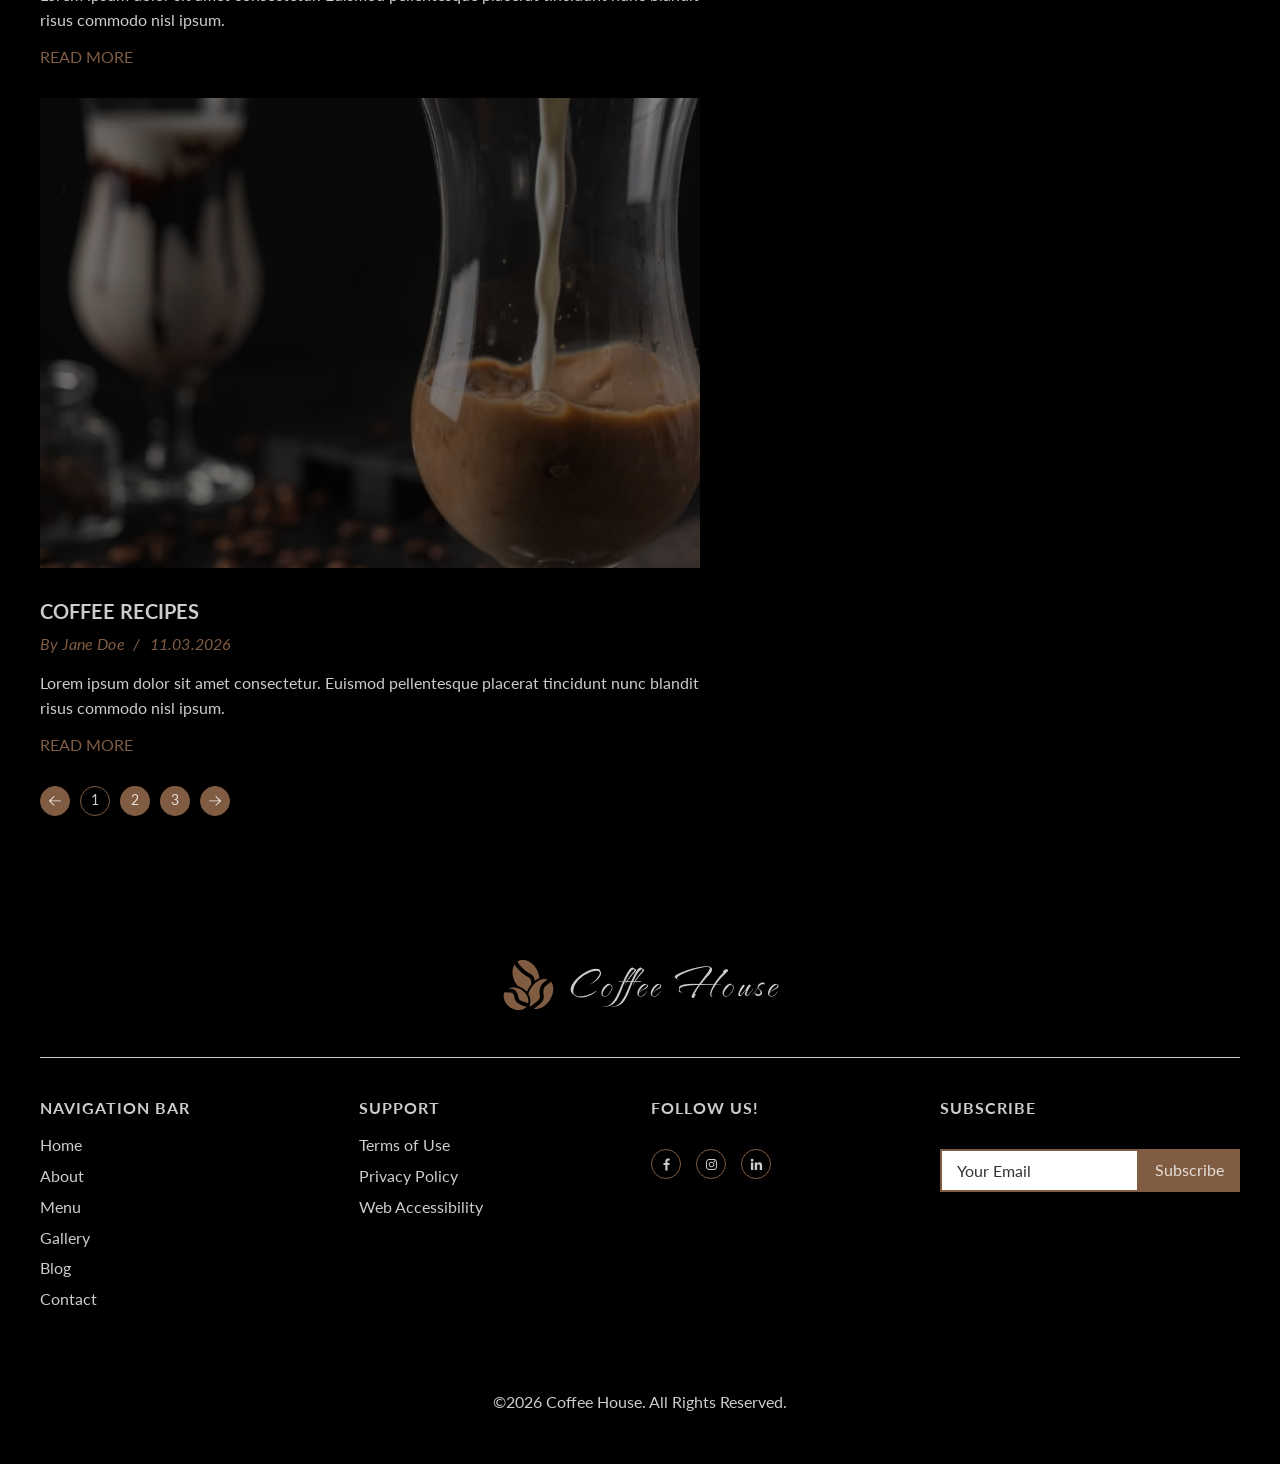
<file: blog.html>
<!DOCTYPE html>
<html lang="en">
<head>
    <meta charset="UTF-8">
    <meta name="viewport" content="width=device-width, initial-scale=1.0">

    <!-- Page Title -->
    <title>Blog - Coffee House</title>

    <!-- Gllgle Fonts -->
    <link rel="preconnect" href="https://fonts.googleapis.com">
    <link rel="preconnect" href="https://fonts.gstatic.com" crossorigin>
    <link href="https://fonts.googleapis.com/css2?family=Lato:ital,wght@0,300;0,400;0,700;0,900;1,400&family=The+Nautigal:wght@700&display=swap" rel="stylesheet">
    
    <!-- Favicon -->
    <link rel="shortcut icon" href="images/favicon.svg" type="image/x-icon">

    <!-- CSS Links -->
    <link rel="stylesheet" href="css/swiper-bundle.min.css">
    <link rel="stylesheet" href="css/style.css">
</head>
<body class="inner">
    
    <!-- Preloader Start -->
    <div class="preloader">
        <div class="preloader-circles">
            <div></div>
            <div></div>
            <div></div>
            <div></div>
            <div></div>
            <div></div>
            <div></div>
            <div></div>
        </div>
    </div>
    <!-- Preloader End -->

    <div class="wrapper">

        <!-- Header Start -->
        <header class="header">
            <div class="container">
                <div class="header__body">
                    <div class="header__logo logo">
                        <a class="logo__link" href="index.html">
                            <img src="images/logo.png" alt="logo">
                        </a>
                    </div>
                    <div class="header__navigation">
                        <nav class="header__nav nav">
                            <button class="nav__close-btn" type="button" aria-label="close mobile navigation">
                                <img src="images/icons/close-icon.svg" alt="close icon">
                            </button>
                            <ul class="nav__list">
                                <li class="nav__item">
                                    <a class="nav__link" href="index.html">Home</a>
                                </li>
                                <li class="nav__item">
                                    <a class="nav__link" href="about.html">About</a>
                                </li>
                                <li class="nav__item">
                                    <a class="nav__link" href="menu.html">Menu</a>
                                </li>
                                <li class="nav__item">
                                    <a class="nav__link" href="gallery.html">Gallery</a>
                                </li>
                                <li class="nav__item">
                                    <a class="nav__link nav__link--current" href="blog.html">Blog</a>
                                </li>
                                <li class="nav__item">
                                    <a class="nav__link" href="contact.html">Contact</a>
                                </li>
                            </ul>
                        </nav>
                    </div>
                    <button class="header__burger" type="button" aria-label="open mobile navigation">
                        <span></span>
                        <span></span>
                        <span></span>
                    </button>
                </div>
            </div>
        </header>
        <!-- Header End -->

        <!-- Main Start -->
        <main class="main">

            <!-- Blog Start -->
            <section class="main__blog blog-inner">
                <div class="container">
                    <h1 class="visually-hidden">Our Blog</h1>
                    <h2 class="blog-inner__heading heading">Our blog posts</h2>
                    <div class="blog-inner__wrapper">
                        <div class="blog-inner__content">
                            <article class="blog__item">
                                <div class="blog__thumb">
                                    <img src="images/blog/blog-img-1.jpg" alt="blog-1">
                                </div>
                                <div class="blog__content">
                                    <h3 class="blog__title">
                                        <a href="#">Types of coffee beans</a>
                                    </h3>
                                    <div class="blog__details">
                                        <div class="blog__author">By Jane Doe</div>
                                        <div class="blog__date"><time datetime="2025-09-09">09.09.2025</time></div>
                                    </div>
                                    <div class="blog__text">
                                        <p>Lorem ipsum dolor sit amet consectetur. Euismod pellentesque placerat tincidunt nunc blandit risus commodo nisl ipsum. </p>
                                    </div>
                                    <a class="blog__link" href="#">Read more</a>
                                </div>
                            </article>
                            <article class="blog__item">
                                <div class="blog__thumb">
                                    <img src="images/blog/blog-img-2.jpg" alt="blog-2">
                                </div>
                                <div class="blog__content">
                                    <h3 class="blog__title">
                                        <a href="#">The history of coffee origins</a>
                                    </h3>
                                    <div class="blog__details">
                                        <div class="blog__author">By Jane Doe</div>
                                        <div class="blog__date"><time datetime="2026-03-01">01.03.2026</time></div>
                                    </div>
                                    <div class="blog__text">
                                        <p>Lorem ipsum dolor sit amet consectetur. Euismod pellentesque placerat tincidunt nunc blandit risus commodo nisl ipsum. </p>
                                    </div>
                                    <a class="blog__link" href="#">Read more</a>
                                </div>
                            </article>
                            <article class="blog__item">
                                <div class="blog__thumb">
                                    <img src="images/blog/blog-img-3.jpg" alt="blog-3">
                                </div>
                                <div class="blog__content">
                                    <h3 class="blog__title">
                                        <a href="#">Coffee recipes</a>
                                    </h3>
                                    <div class="blog__details">
                                        <div class="blog__author">By Jane Doe</div>
                                        <div class="blog__date"><time datetime="2026-03-11">11.03.2026</time></div>
                                    </div>
                                    <div class="blog__text">
                                        <p>Lorem ipsum dolor sit amet consectetur. Euismod pellentesque placerat tincidunt nunc blandit risus commodo nisl ipsum. </p>
                                    </div>
                                    <a class="blog__link" href="#">Read more</a>
                                </div>
                            </article>
                            <ul class="blog-inner__pagination pagination">
                                <li><a class="pagination__page-numbers prev" href="#"></a></li>
                                <li><span class="pagination__page-numbers current">1</span></li>
                                <li><a class="pagination__page-numbers" href="#">2</a></li>
                                <li><a class="pagination__page-numbers" href="#">3</a></li>
                                <li><a class="pagination__page-numbers next" href="#"></a></li>
                            </ul>
                        </div>
                        <aside class="blog-inner__widget widget">
                            <div class="widget__block search">
                                <form action="#">
                                    <input type="search" name="s" placeholder="Search..." required>
                                    <button aria-label="search" type="submit">
                                        <svg class="search-icon" viewBox="0 0 24 24" width="24" height="24">
                                            <path d="M13 5c-3.3 0-6 2.7-6 6 0 1.4.5 2.7 1.3 3.7l-3.8 3.8 1.1 1.1 3.8-3.8c1 .8 2.3 1.3 3.7 1.3 3.3 0 6-2.7 6-6S16.3 5 13 5zm0 10.5c-2.5 0-4.5-2-4.5-4.5s2-4.5 4.5-4.5 4.5 2 4.5 4.5-2 4.5-4.5 4.5z"></path>
                                        </svg>
                                    </button>
                                </form>
                            </div>
                            <div class="widget__block categories">
                                <h2 class="widget__title">Categories</h2>
                                <ul class="categories__list">
                                    <li>
                                        <a href="#">About Coffee</a>
                                        <span>&#10090;5&#10091;</span>
                                    </li>
                                    <li>
                                        <a href="#">History of Coffee</a>
                                        <span>&#10090;8&#10091;</span>
                                    </li>
                                    <li>
                                        <a href="#">Our Coffeehouse</a>
                                        <span>&#10090;7&#10091;</span>
                                    </li>
                                    <li>
                                        <a href="#">Latest News</a>
                                        <span>&#10090;5&#10091;</span>
                                    </li>
                                </ul>
                            </div>
                            <div class="widget__block blog-sidebar-widget">
                                <h2 class="widget__title">Recent Posts</h2>
                                <article class="blog__item">
                                    <div class="blog__thumb">
                                        <img src="images/blog/blog-img-1.jpg" alt="blog-1">
                                    </div>
                                    <div class="blog__content">
                                        <h3 class="blog__title">
                                            <a href="#">Types of coffee beans</a>
                                        </h3>
                                        <div class="blog__details">
                                            <div class="blog__date"><time datetime="2025-09-09">09.09.2025</time></div>
                                        </div>
                                    </div>
                                </article>
                                <article class="blog__item">
                                    <div class="blog__thumb">
                                        <img src="images/blog/blog-img-2.jpg" alt="blog-2">
                                    </div>
                                    <div class="blog__content">
                                        <h3 class="blog__title">
                                            <a href="#">The history of coffee origins</a>
                                        </h3>
                                        <div class="blog__details">
                                            <div class="blog__date"><time datetime="2026-03-01">01.03.2026</time></div>
                                        </div>
                                    </div>
                                </article>
                                <article class="blog__item">
                                    <div class="blog__thumb">
                                        <img src="images/blog/blog-img-3.jpg" alt="blog-3">
                                    </div>
                                    <div class="blog__content">
                                        <h3 class="blog__title">
                                            <a href="#">Coffee recipes</a>
                                        </h3>
                                        <div class="blog__details">
                                            <div class="blog__date"><time datetime="2026-03-11">11.03.2026</time></div>
                                        </div>
                                    </div>
                                </article>
                            </div>
                            <div class="widget__block tags">
                                <h2 class="widget__title">Popular Tags</h2>
                                <ul class="tags__list">
                                    <li><a href="#">Coffee</a></li>
                                    <li><a href="#">Drinks</a></li>
                                    <li><a href="#">Coffeehouse</a></li>
                                    <li><a href="#">Juice</a></li>
                                    <li><a href="#">Coffeeshop</a></li>
                                    <li><a href="#">Cakes</a></li>
                                    <li><a href="#">Cafe</a></li>
                                    <li><a href="#">Tea</a></li>
                                </ul>
                            </div>
                        </aside>
                    </div>
                </div>
            </section>
            <!-- blog End -->
        </main>
        <!-- Main End -->

        <!-- Footer Start -->
        <footer class="footer">
            <div class="container">
                <div class="footer__logo logo">
                    <a class="logo__link" href="#">
                        <img src="images/logo.png" alt="logo">
                    </a>
                </div>
                <div class="footer__body">
                    <div class="footer__box">
                        <h3 class="footer__title">Navigation bar</h3>
                        <ul class="footer__list navigation">
                            <li class="footer__item">
                                <a class="footer__link" href="index.html">Home</a>
                            </li>
                            <li class="footer__item">
                                <a class="footer__link" href="about.html">About</a>
                            </li>
                            <li class="footer__item">
                                <a class="footer__link" href="menu.html">Menu</a>
                            </li>
                            <li class="footer__item">
                                <a class="footer__link" href="gallery.html">Gallery</a>
                            </li>
                            <li class="footer__item">
                                <a class="footer__link" href="gallery.html">Blog</a>
                            </li>
                            <li class="footer__item">
                                <a class="footer__link" href="contact.html">Contact</a>
                            </li>
                        </ul>
                    </div>
                    <div class="footer__box">
                        <h3 class="footer__title">Support</h3>
                        <ul class="footer__list support">
                            <li class="footer__item">
                                <a class="footer__link" href="#">Terms of Use</a>
                            </li>
                            <li class="footer__item">
                                <a class="footer__link" href="#">Privacy Policy</a>
                            </li>
                            <li class="footer__item">
                                <a class="footer__link" href="#">Web Accessibility</a>
                            </li>
                        </ul>
                    </div>
                    <div class="footer__box footer__box--social">
                        <h3 class="footer__title">Follow us!</h3>
                        <ul class="footer__social social">
                            <li class="social__item">
                                <a class="social__link" href="#">
                                    <img src="images/icons/fb-icon.svg" alt="facebook">
                                </a>
                            </li>
                            <li class="social__item">
                                <a class="social__link" href="#">
                                    <img src="images/icons/instagram-icon.svg" alt="instagram">
                                </a>
                            </li>
                            <li class="social__item">
                                <a class="social__link" href="#">
                                    <img src="images/icons/linkedin-icon.svg" alt="linkedin">
                                </a>
                            </li>
                        </ul>
                    </div>
                    <div class="footer__box footer__box--subscribe">
                        <h3 class="footer__title">Subscribe</h3>
                        <form class="footer__subscribe-form" action="#">
                            <input class="footer__subscribe-input" type="email" name="email" aria-label="user email" placeholder="Your Email" required>
                            <button class="footer__subscribe-button button" type="submit">Subscribe</button>
                        </form>
                    </div>
                </div>
                <div class="footer__copyright">
                    <p>&copy;2026 Coffee House. All Rights Reserved.</p>
                </div>
            </div>
        </footer>
        <!-- Footer End -->

        <!-- Scroll Up Start -->
        <div class="scroll-up">
            <button class="scroll-up__button" aria-label="scroll to top">
                <img src="images/icons/arrow-up.svg" alt="scroll up arrow">
            </button>
        </div>
        <!-- Scroll Up End -->

    </div>

    <!-- JS Links -->
    <script src="js/swiper-bundle.min.js"></script>
    <script src="js/jquery-3.7.1.min.js"></script>
    <script src="js/jquery.magnific-popup.js"></script>
    <script src="js/script.js"></script>
</body>
</html>
</file>
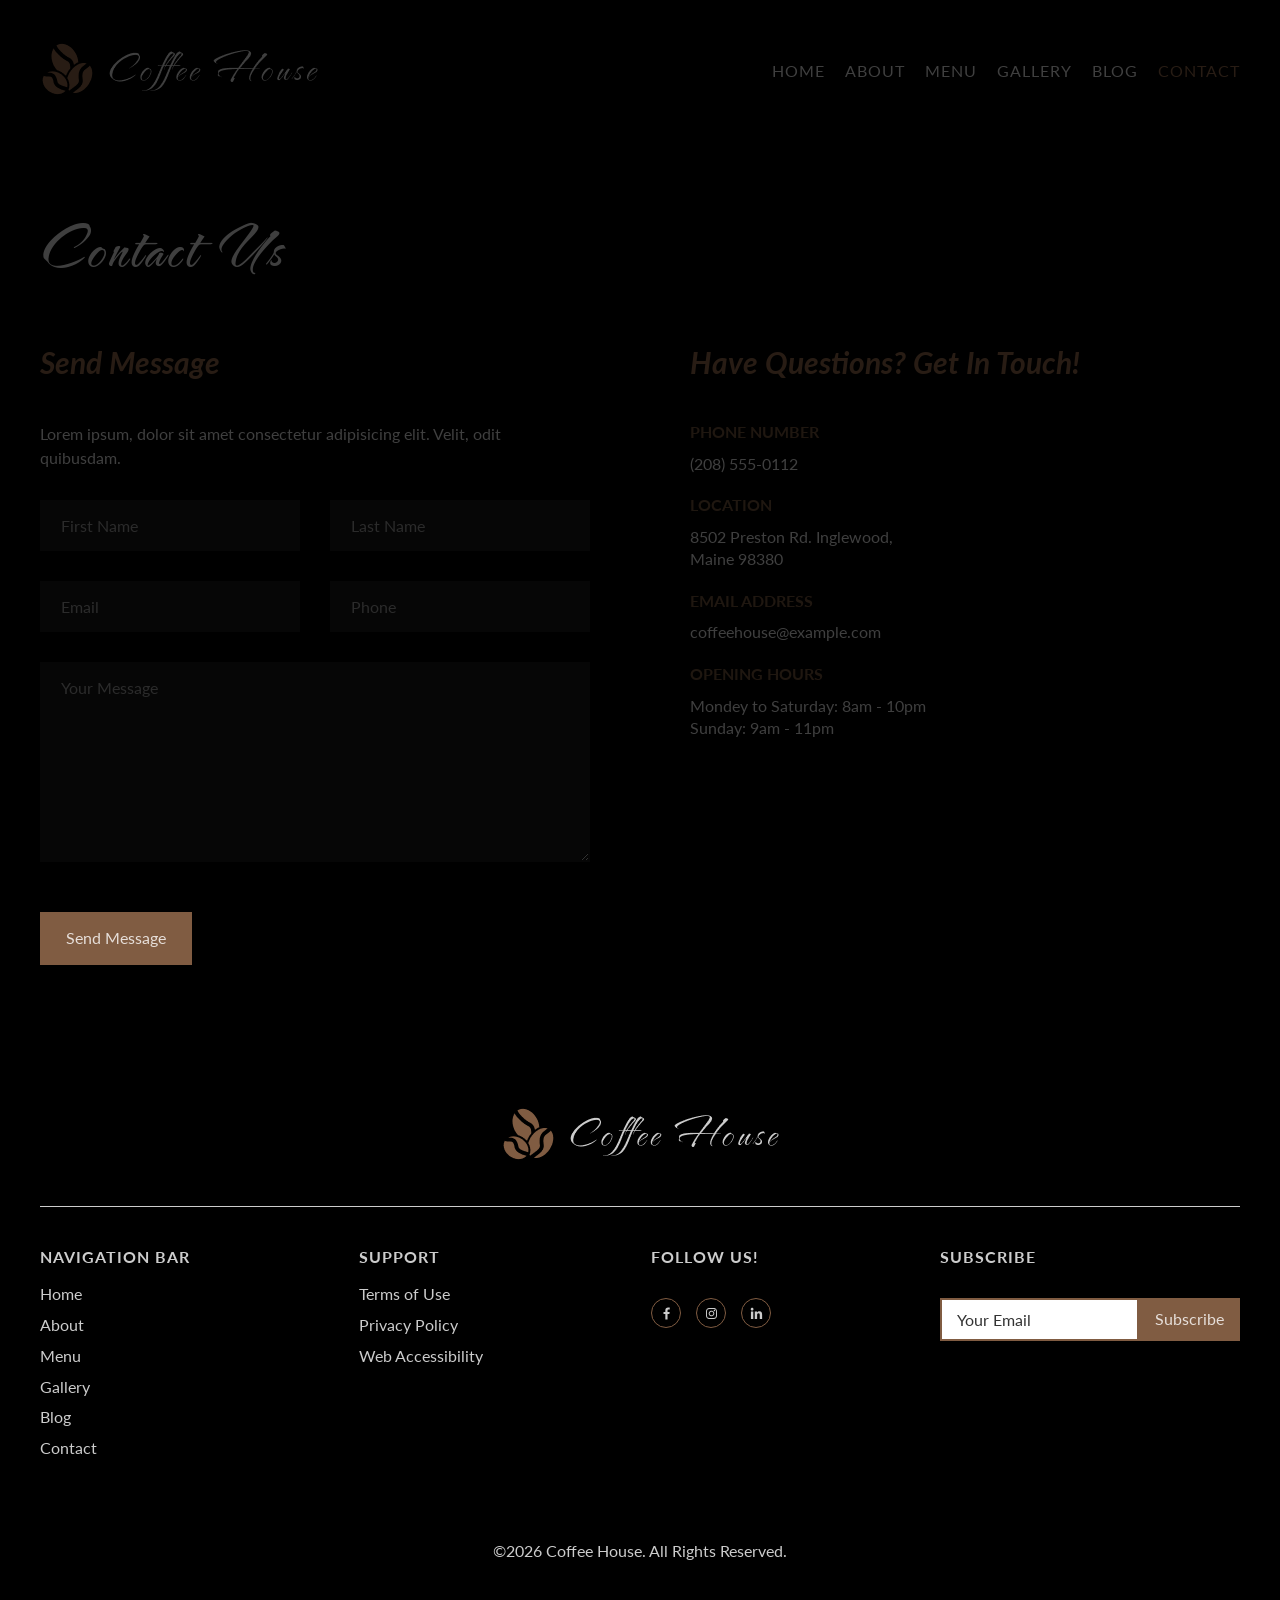
<file: contact.html>
<!DOCTYPE html>
<html lang="en">
<head>
    <meta charset="UTF-8">
    <meta name="viewport" content="width=device-width, initial-scale=1.0">

    <!-- Page Title -->
    <title>Contact - Coffee House</title>

    <!-- Google Fonts -->
    <link rel="preconnect" href="https://fonts.googleapis.com">
    <link rel="preconnect" href="https://fonts.gstatic.com" crossorigin>
    <link href="https://fonts.googleapis.com/css2?family=Lato:ital,wght@0,300;0,400;0,700;0,900;1,400&family=The+Nautigal:wght@700&display=swap" rel="stylesheet">
    
    <!-- Favicon -->
    <link rel="shortcut icon" href="images/favicon.svg" type="image/x-icon">

    <!-- CSS Links -->
    <link rel="stylesheet" href="css/magnific-popup.css">
    <link rel="stylesheet" href="css/style.css">
</head>
<body class="inner">
    
    <!-- Preloader Start -->
    <div class="preloader">
        <div class="preloader-circles">
            <div></div>
            <div></div>
            <div></div>
            <div></div>
            <div></div>
            <div></div>
            <div></div>
            <div></div>
        </div>
    </div>
    <!-- Preloader End -->

    <div class="wrapper">

        <!-- Header Start -->
        <header class="header">
            <div class="container">
                <div class="header__body">
                    <div class="header__logo logo">
                        <a class="logo__link" href="index.html">
                            <img src="images/logo.png" alt="logo">
                        </a>
                    </div>
                    <div class="header__navigation">
                        <nav class="header__nav nav">
                            <button class="nav__close-btn" type="button" aria-label="close mobile navigation">
                                <img src="images/icons/close-icon.svg" alt="close icon">
                            </button>
                            <ul class="nav__list">
                                <li class="nav__item">
                                    <a class="nav__link" href="index.html">Home</a>
                                </li>
                                <li class="nav__item">
                                    <a class="nav__link" href="about.html">About</a>
                                </li>
                                <li class="nav__item">
                                    <a class="nav__link" href="menu.html">Menu</a>
                                </li>
                                <li class="nav__item">
                                    <a class="nav__link" href="gallery.html">Gallery</a>
                                </li>
                                <li class="nav__item">
                                    <a class="nav__link" href="blog.html">Blog</a>
                                </li>
                                <li class="nav__item">
                                    <a class="nav__link nav__link--current" href="contact.html">Contact</a>
                                </li>
                            </ul>
                        </nav>
                    </div>
                    <button class="header__burger" type="button" aria-label="open mobile navigation">
                        <span></span>
                        <span></span>
                        <span></span>
                    </button>
                </div>
            </div>
        </header>
        <!-- Header End -->

        <!-- Main Start -->
        <main class="main">

            <!-- Contact Start -->
            <section class="main__contact contact">
                <div class="container">
                    <h1 class="contact__heading heading">Contact us</h1>
                    <div class="contact__body">
                        <div class="contact__box">
                            <h2 class="contact__title">Send message</h2>

                            <div class="contact__text">
                                <p>Lorem ipsum, dolor sit amet consectetur adipisicing elit. Velit, odit quibusdam.</p>
                            </div>
                            <form class="contact__form contactform ajax-form">
                                <!-- Hidden Required Fields -->
                                    <input type="hidden" name="project_name" value="Coffee House">
                                    <input type="hidden" name="admin_email" value="na_studio@a94239.hostus01.fornex.host">
                                    <input type="hidden" name="form_subject" value="Contact Form">
                                <!-- END Hidden Required Fields -->
                                <div class="contactform__grid">
                                    <div class="contactform__box">
                                        <input class="contactform__input" type="text" name="first name" id="firstName" placeholder="First name" required>
                                    </div>
                                    <div class="contactform__box">
                                        <input class="contactform__input" type="text" name="last name" id="lastName" placeholder="Last Name" required>
                                    </div>
                                    <div class="contactform__box">
                                        <input class="contactform__input" type="email" name="user email" id="userEmail" placeholder="Email" required>
                                    </div>
                                    <div class="contactform__box">
                                        <input class="contactform__input" type="tel" name="user phone" id="userPhone" placeholder="Phone" required>
                                    </div>
                                    <div class="contactform__box contactform__box--text">
                                        <textarea class="contactform__textarea" name="user message" id="userMessage" placeholder="Your message" required></textarea>
                                    </div>
                                </div>
                                <button class="contactform__button button" type="submit">Send message</button>
                            </form>
                        </div>
                        <div class="contact__box">
                            <h2 class="contact__title">Have questions? Get in Touch!</h2>
                            <div class="contact__details contactdetails">
                                <div class="contactdetails__item">
                                    <h3 class="contactdetails__title">Phone number</h3>
                                    <a class="contactdetails__phone" href="tel:208555-0112">(208) 555-0112</a>
                                </div>
                                <div class="contactdetails__item">
                                    <h3 class="contactdetails__title">Location</h3>
                                    <div class="contactdetails__address">8502 Preston Rd. Inglewood, Maine 98380</div>
                                </div>
                                <div class="contactdetails__item">
                                    <h3 class="contactdetails__title">Email address</h3>
                                    <a class="contactdetails__email" href="mailto:coffeehouse@example.com">coffeehouse@example.com</a>
                                </div>
                                <div class="contactdetails__item">
                                    <h3 class="contactdetails__title">Opening hours</h3>
                                    <div class="contactdetails__hours">
                                        <span>Mondey to Saturday: 8am - 10pm</span>
                                        <span>Sunday: 9am - 11pm</span>
                                    </div>
                                </div>
                            </div>
                        </div>
                    </div>
                </div>
            </section>
            <!-- Contact End -->

        </main>
        <!-- Main End -->

        <!-- Footer Start -->
        <footer class="footer">
            <div class="container">       
                <div class="footer__logo logo">
                    <a class="logo__link" href="#">
                        <img src="images/logo.png" alt="logo">
                    </a>
                </div>
                <div class="footer__body">
                    <div class="footer__box">
                        <h3 class="footer__title">Navigation bar</h3>
                        <ul class="footer__list navigation">
                            <li class="footer__item">
                                <a class="footer__link" href="index.html">Home</a>
                            </li>
                            <li class="footer__item">
                                <a class="footer__link" href="about.html">About</a>
                            </li>
                            <li class="footer__item">
                                <a class="footer__link" href="menu.html">Menu</a>
                            </li>
                            <li class="footer__item">
                                <a class="footer__link" href="gallery.html">Gallery</a>
                            </li>
                            <li class="footer__item">
                                <a class="footer__link" href="gallery.html">Blog</a>
                            </li>
                            <li class="footer__item">
                                <a class="footer__link" href="contact.html">Contact</a>
                            </li>
                        </ul>
                    </div>
                    <div class="footer__box">
                        <h3 class="footer__title">Support</h3>
                        <ul class="footer__list support">
                            <li class="footer__item">
                                <a class="footer__link" href="#">Terms of Use</a>
                            </li>
                            <li class="footer__item">
                                <a class="footer__link" href="#">Privacy Policy</a>
                            </li>
                            <li class="footer__item">
                                <a class="footer__link" href="#">Web Accessibility</a>
                            </li>
                        </ul>
                    </div>
                    <div class="footer__box footer__box--social">
                        <h3 class="footer__title">Follow us!</h3>
                        <ul class="footer__social social">
                            <li class="social__item">
                                <a class="social__link" href="#" aria-label="facebook">
                                    <img src="images/icons/fb-icon.svg" alt="facebook">
                                </a>
                            </li>
                            <li class="social__item">
                                <a class="social__link" href="#" aria-label="instagram">
                                    <img src="images/icons/instagram-icon.svg" alt="instagram">
                                </a>
                            </li>
                            <li class="social__item">
                                <a class="social__link" href="#" aria-label="linkedin">
                                    <img src="images/icons/linkedin-icon.svg" alt="linkedin">
                                </a>
                            </li>
                        </ul>
                    </div>
                    <div class="footer__box footer__box--subscribe">
                        <h3 class="footer__title">Subscribe</h3>
                        <form class="footer__subscribe-form" action="#">
                            <input class="footer__subscribe-input" type="email" name="email" aria-label="user email" placeholder="Your Email" required>
                            <button class="footer__subscribe-button button" type="submit">Subscribe</button>
                        </form>
                    </div>
                </div>
                <div class="footer__copyright">
                    <p>&copy;2026 Coffee House. All Rights Reserved.</p>
                </div>
            </div>
        </footer>
        <!-- Footer End -->

        <!-- Scroll Up Start -->
        <div class="scroll-up">
            <button class="scroll-up__button" aria-label="scroll to top">
                <img src="images/icons/arrow-up.svg" alt="scroll up arrow">
            </button>
        </div>
        <!-- Scroll Up End -->

    </div>

    <!-- JS Links -->
    <script src="js/swiper-bundle.min.js"></script>
    <script src="js/jquery-3.7.1.min.js"></script>
    <script src="js/jquery.magnific-popup.js"></script>
    <script src="js/script.js"></script>

</body>
</html>
</file>
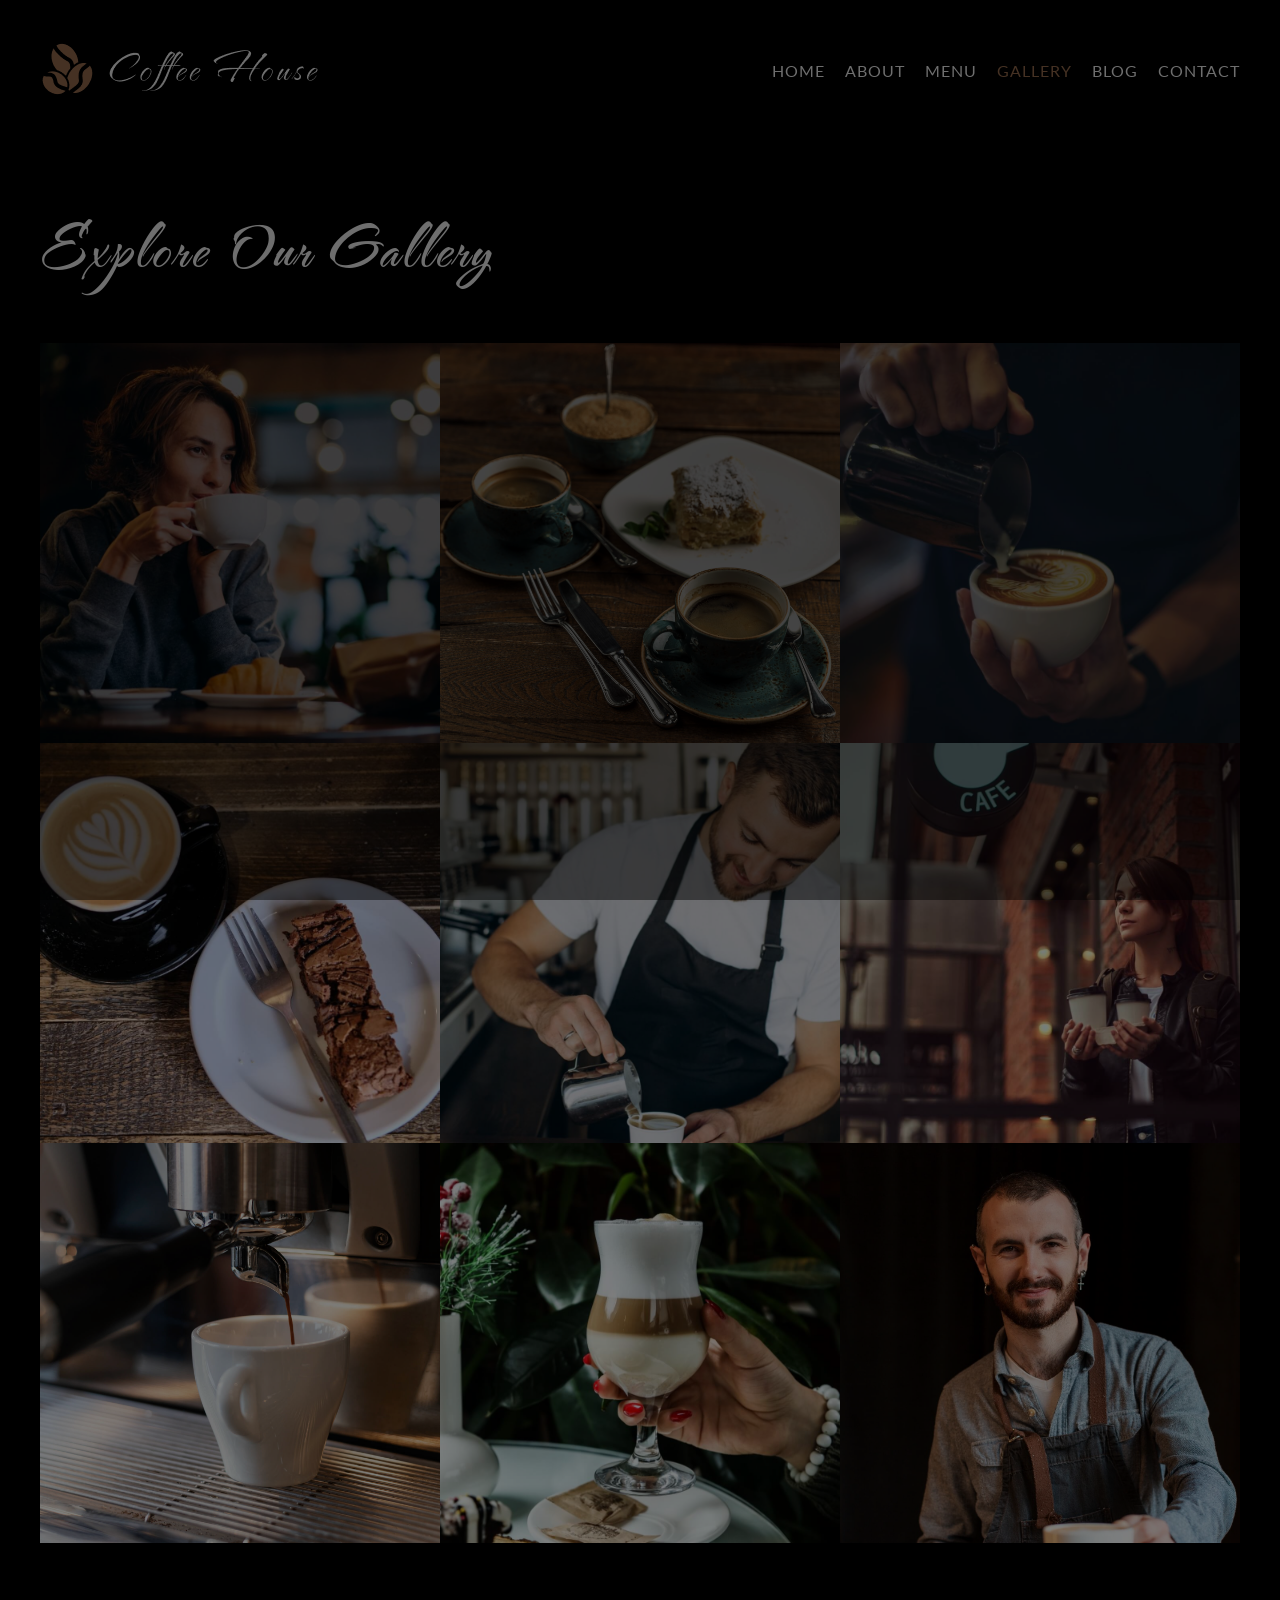
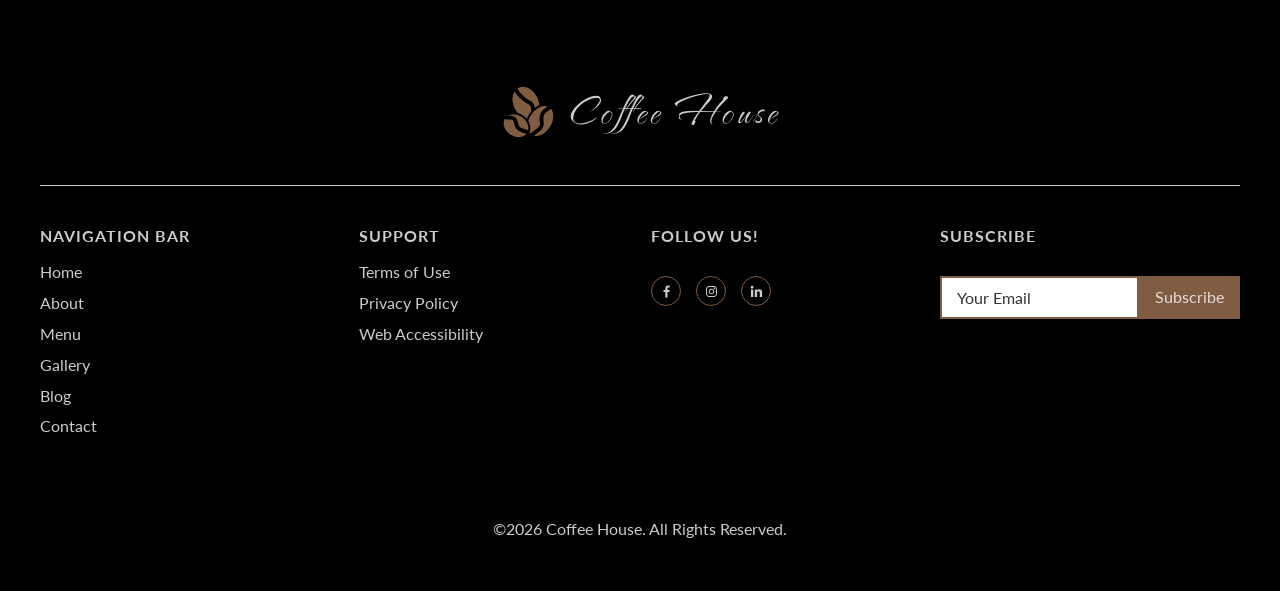
<file: gallery.html>
<!DOCTYPE html>
<html lang="en">
<head>
    <meta charset="UTF-8">
    <meta name="viewport" content="width=device-width, initial-scale=1.0">

    <!-- Page Title -->
    <title>Gallery - Coffee House</title>

    <!-- Google Fonts -->
    <link rel="preconnect" href="https://fonts.googleapis.com">
    <link rel="preconnect" href="https://fonts.gstatic.com" crossorigin>
    <link href="https://fonts.googleapis.com/css2?family=Lato:ital,wght@0,300;0,400;0,700;0,900;1,400&family=The+Nautigal:wght@700&display=swap" rel="stylesheet">
    
    <!-- Favicon -->
    <link rel="shortcut icon" href="images/favicon.svg" type="image/x-icon">

    <!-- CSS Links -->
    <link rel="stylesheet" href="css/magnific-popup.css">
    <link rel="stylesheet" href="css/style.css">
</head>
<body class="inner">
    
    <!-- Preloader Start -->
    <div class="preloader">
        <div class="preloader-circles">
            <div></div>
            <div></div>
            <div></div>
            <div></div>
            <div></div>
            <div></div>
            <div></div>
            <div></div>
        </div>
    </div>
    <!-- Preloader End -->
     
    <div class="wrapper">

        <!-- Header Start -->
        <header class="header">
            <div class="container">
                <div class="header__body">
                    <div class="header__logo logo">
                        <a class="logo__link" href="index.html">
                            <img src="images/logo.png" alt="logo">
                        </a>
                    </div>
                    <div class="header__navigation">
                        <nav class="header__nav nav">
                            <button class="nav__close-btn" type="button" aria-label="close mobile navigation">
                                <img src="images/icons/close-icon.svg" alt="close icon">
                            </button>
                            <ul class="nav__list">
                                <li class="nav__item">
                                    <a class="nav__link" href="index.html">Home</a>
                                </li>
                                <li class="nav__item">
                                    <a class="nav__link" href="about.html">About</a>
                                </li>
                                <li class="nav__item">
                                    <a class="nav__link" href="menu.html">Menu</a>
                                </li>
                                <li class="nav__item">
                                    <a class="nav__link nav__link--current" href="gallery.html">Gallery</a>
                                </li>
                                <li class="nav__item">
                                    <a class="nav__link" href="blog.html">Blog</a>
                                </li>
                                <li class="nav__item">
                                    <a class="nav__link" href="contact.html">Contact</a>
                                </li>
                            </ul>
                        </nav>
                    </div>
                    <button class="header__burger" type="button" aria-label="open mobile navigation">
                        <span></span>
                        <span></span>
                        <span></span>
                    </button>
                </div>
            </div>
        </header>
        <!-- Header End -->

        <!-- Main Start --> 
        <main class="main">

           <!-- Gallery Start -->
           <section class="main__gallery gallery">
                <div class="container">
                    <h1 class="visually-hidden">Our Gallery</h1>
                    <h2 class="gallery__heading heading">Explore our gallery</h2>
                    <div class="gallery__grid">
                        <a class="gallery__img" href="images/gallery/gal-img-1.jpg">
                            <img src="images/gallery/gal-img-1.jpg" alt="image 1">
                        </a>
                        <a class="gallery__img" href="images/gallery/gal-img-2.jpg">
                            <img src="images/gallery/gal-img-2.jpg" alt="image 2">
                        </a>
                        <a class="gallery__img" href="images/gallery/gal-img-3.jpg">
                            <img src="images/gallery/gal-img-3.jpg" alt="image 3">
                        </a>
                        <a class="gallery__img" href="images/gallery/gal-img-4.jpg">
                            <img src="images/gallery/gal-img-4.jpg" alt="image 4">
                        </a>
                        <a class="gallery__img" href="images/gallery/gal-img-5.jpg">
                            <img src="images/gallery/gal-img-5.jpg" alt="image 5">
                        </a>
                        <a class="gallery__img" href="images/gallery/gal-img-6.jpg">
                            <img src="images/gallery/gal-img-6.jpg" alt="image 6">
                        </a>
                        <a class="gallery__img" href="images/gallery/gal-img-7.jpg">
                            <img src="images/gallery/gal-img-7.jpg" alt="image 7">
                        </a>
                        <a class="gallery__img" href="images/gallery/gal-img-8.jpg">
                            <img src="images/gallery/gal-img-8.jpg" alt="image 8">
                        </a>
                        <a class="gallery__img" href="images/gallery/gal-img-9.jpg">
                            <img src="images/gallery/gal-img-9.jpg" alt="image 9">
                        </a>
                    </div>
                </div>
           </section>
           <!-- Gallery End -->  
        </main>
        <!-- Main End -->

        <!-- Footer Start -->
        <footer class="footer">
            <div class="container">
                <div class="footer__logo logo">
                    <a class="logo__link" href="#">
                        <img src="images/logo.png" alt="logo">
                    </a>
                </div>
                <div class="footer__body">
                    <div class="footer__box">
                        <h3 class="footer__title">Navigation bar</h3>
                        <ul class="footer__list navigation">
                            <li class="footer__item">
                                <a class="footer__link" href="index.html">Home</a>
                            </li>
                            <li class="footer__item">
                                <a class="footer__link" href="about.html">About</a>
                            </li>
                            <li class="footer__item">
                                <a class="footer__link" href="menu.html">Menu</a>
                            </li>
                            <li class="footer__item">
                                <a class="footer__link" href="gallery.html">Gallery</a>
                            </li>
                            <li class="footer__item">
                                <a class="footer__link" href="gallery.html">Blog</a>
                            </li>
                            <li class="footer__item">
                                <a class="footer__link" href="contact.html">Contact</a>
                            </li>
                        </ul>
                    </div>
                    <div class="footer__box">
                        <h3 class="footer__title">Support</h3>
                        <ul class="footer__list support">
                            <li class="footer__item">
                                <a class="footer__link" href="#">Terms of Use</a>
                            </li>
                            <li class="footer__item">
                                <a class="footer__link" href="#">Privacy Policy</a>
                            </li>
                            <li class="footer__item">
                                <a class="footer__link" href="#">Web Accessibility</a>
                            </li>
                        </ul>
                    </div>
                    <div class="footer__box footer__box--social">
                        <h3 class="footer__title">Follow us!</h3>
                        <ul class="footer__social social">
                            <li class="social__item">
                                <a class="social__link" href="#" aria-label="facebook">
                                    <img src="images/icons/fb-icon.svg" alt="facebook">
                                </a>
                            </li>
                            <li class="social__item">
                                <a class="social__link" href="#" aria-label="instagram">
                                    <img src="images/icons/instagram-icon.svg" alt="instagram">
                                </a>
                            </li>
                            <li class="social__item">
                                <a class="social__link" href="#" aria-label="linkedin">
                                    <img src="images/icons/linkedin-icon.svg" alt="linkedin">
                                </a>
                            </li>
                        </ul>
                    </div>
                    <div class="footer__box footer__box--subscribe">
                        <h3 class="footer__title">Subscribe</h3>
                        <form class="footer__subscribe-form" action="#">
                            <input class="footer__subscribe-input" type="email" name="email" aria-label="user email" placeholder="Your Email" required>
                            <button class="footer__subscribe-button button" type="submit">Subscribe</button>
                        </form>
                    </div>
                </div>
                <div class="footer__copyright">
                    <p>&copy;2026 Coffee House. All Rights Reserved.</p>
                </div>
            </div>
        </footer>
        <!-- Footer End -->

        <!-- Scroll Up Start -->
        <div class="scroll-up">
            <button class="scroll-up__button" aria-label="scroll to top">
                <img src="images/icons/arrow-up.svg" alt="scroll up arrow">
            </button>
        </div>
        <!-- Scroll Up End -->

    </div>

    <!-- JS Links -->
    <script src="js/swiper-bundle.min.js"></script>
    <script src="js/jquery-3.7.1.min.js"></script>
    <script src="js/jquery.magnific-popup.js"></script>
    <script src="js/script.js"></script>

</body>
</html>
</file>
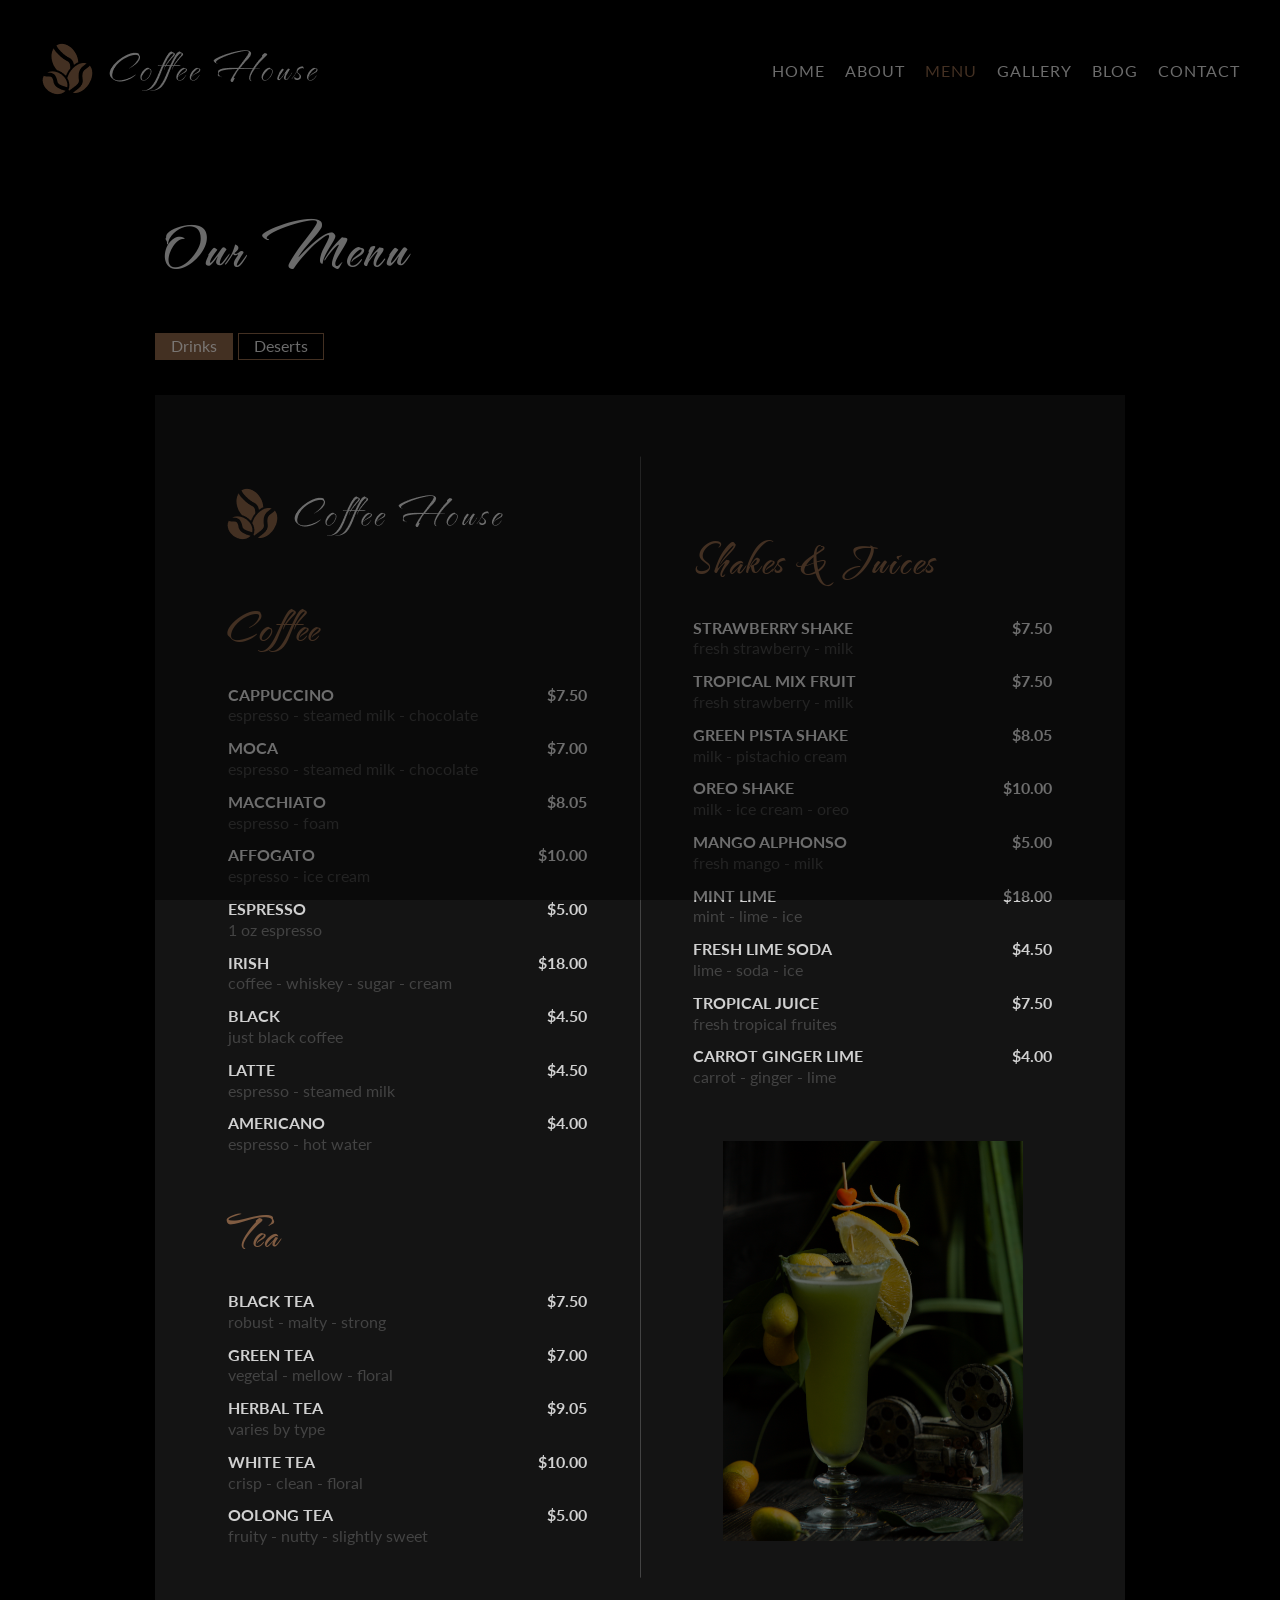
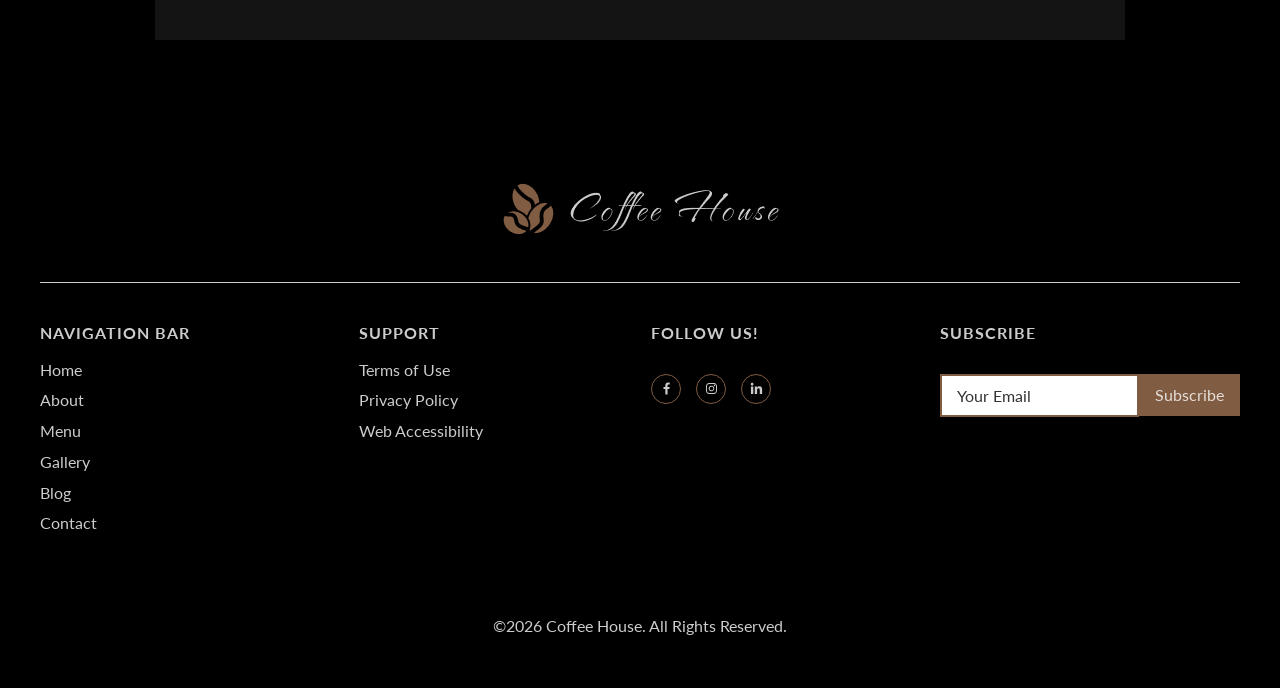
<file: menu.html>
<!DOCTYPE html>
<html lang="en">
<head>
    <meta charset="UTF-8">
    <meta name="viewport" content="width=device-width, initial-scale=1.0">

    <!-- Page Title -->
    <title>Menu - Coffee House</title>

    <!-- Google Fonts -->
    <link rel="preconnect" href="https://fonts.googleapis.com">
    <link rel="preconnect" href="https://fonts.gstatic.com" crossorigin>
    <link href="https://fonts.googleapis.com/css2?family=Lato:ital,wght@0,300;0,400;0,700;0,900;1,400&family=The+Nautigal:wght@700&display=swap" rel="stylesheet">
    
    <!-- Favicon -->
    <link rel="shortcut icon" href="images/favicon.svg" type="image/x-icon">

    <!-- CSS Links -->
    <link rel="stylesheet" href="css/magnific-popup.css">
    <link rel="stylesheet" href="css/style.css">
</head>
<body class="inner">
    
    <!-- Preloader Start -->
    <div class="preloader">
        <div class="preloader-circles">
            <div></div>
            <div></div>
            <div></div>
            <div></div>
            <div></div>
            <div></div>
            <div></div>
            <div></div>
        </div>
    </div>
    <!-- Preloader End -->
     
    <div class="wrapper">

        <!-- Header Start -->
        <header class="header">
            <div class="container">
                <div class="header__body">
                    <div class="header__logo logo">
                        <a class="logo__link" href="index.html">
                            <img src="images/logo.png" alt="logo">
                        </a>
                    </div>
                    <div class="header__navigation">
                        <nav class="header__nav nav">
                            <button class="nav__close-btn" type="button" aria-label="close mobile navigation">
                                <img src="images/icons/close-icon.svg" alt="close icon">
                            </button>
                            <ul class="nav__list">
                                <li class="nav__item">
                                    <a class="nav__link" href="index.html">Home</a>
                                </li>
                                <li class="nav__item">
                                    <a class="nav__link" href="about.html">About</a>
                                </li>
                                <li class="nav__item">
                                    <a class="nav__link nav__link--current" href="menu.html">Menu</a>
                                </li>
                                <li class="nav__item">
                                    <a class="nav__link" href="gallery.html">Gallery</a>
                                </li>
                                <li class="nav__item">
                                    <a class="nav__link" href="blog.html">Blog</a>
                                </li>
                                <li class="nav__item">
                                    <a class="nav__link" href="contact.html">Contact</a>
                                </li>
                            </ul>
                        </nav>
                    </div>
                    <button class="header__burger" type="button" aria-label="open mobile navigation">
                        <span></span>
                        <span></span>
                        <span></span>
                    </button>
                </div>
            </div>
        </header>
        <!-- Header End -->

        <!-- Main Start --> 
        <main class="main">

            <!-- Menu Start -->
            <section class="main__menu menu">
                <div class="container">
                    <h1 class="menu__heading heading">Our menu</h1>
                    <div class="menu__tabs tabs">
                        <ul class="tabs__list">
                            <li class="tabs__item active">
                                <a class="tabs__link" href="#drinks">Drinks</a>
                            </li>
                            <li class="tabs__item">
                                <a class="tabs__link" href="#deserts">Deserts</a>
                            </li>
                        </ul>
                        <div class="tabs__body">
                            <!-- Tab 1 -->
                            <div class="tabs__content active menu-items" id="drinks">
                                <div class="menu-items__body">
                                    <div class="menu-items__left">
                                        <div class="menu-items__logo logo">
                                            <img src="images/logo.png" alt="logo">
                                        </div>
                                        <div class="menu-items__box">
                                            <h2 class="menu-items__title">Coffee</h2>
                                            <table class="menu-items__table">
                                                <tr class="menu-items__row">
                                                    <td class="menu-items__head">
                                                        <div class="menu-items__name">Cappuccino</div>
                                                        <div class="menu-items__ingredients">espresso &dash; steamed milk &dash; chocolate</div>
                                                    </td>
                                                    <td class="menu-items__price">&dollar;7.50</td>
                                                </tr>
                                                <tr class="menu-items__row">
                                                    <td class="menu-items__head">
                                                        <div class="menu-items__name">Moca</div>
                                                        <div class="menu-items__ingredients">espresso &dash; steamed milk &dash; chocolate</div>
                                                    </td>
                                                    <td class="menu-items__price">&dollar;7.00</td>
                                                </tr>
                                                <tr class="menu-items__row">
                                                    <td class="menu-items__head">
                                                        <div class="menu-items__name">Macchiato</div>
                                                        <div class="menu-items__ingredients">espresso &dash; foam</div>
                                                    </td>
                                                    <td class="menu-items__price">&dollar;8.05</td>
                                                </tr>
                                                <tr class="menu-items__row">
                                                    <td class="menu-items__head">
                                                        <div class="menu-items__name">Affogato</div>
                                                        <div class="menu-items__ingredients">espresso &dash; ice cream</div>
                                                    </td>
                                                    <td class="menu-items__price">&dollar;10.00</td>
                                                </tr>
                                                <tr class="menu-items__row">
                                                    <td class="menu-items__head">
                                                        <div class="menu-items__name">Espresso</div>
                                                        <div class="menu-items__ingredients">1 oz espresso</div>
                                                    </td>
                                                    <td class="menu-items__price">&dollar;5.00</td>
                                                </tr>
                                                <tr class="menu-items__row">
                                                    <td class="menu-items__head">
                                                        <div class="menu-items__name">Irish</div>
                                                        <div class="menu-items__ingredients">coffee &dash; whiskey &dash; sugar &dash; cream</div>
                                                    </td>
                                                    <td class="menu-items__price">&dollar;18.00</td>
                                                </tr>
                                                <tr class="menu-items__row">
                                                    <td class="menu-items__head">
                                                        <div class="menu-items__name">Black</div>
                                                        <div class="menu-items__ingredients">just black coffee</div>
                                                    </td>
                                                    <td class="menu-items__price">&dollar;4.50</td>
                                                </tr>
                                                <tr class="menu-items__row">
                                                    <td class="menu-items__head">
                                                        <div class="menu-items__name">Latte</div>
                                                        <div class="menu-items__ingredients">espresso &dash; steamed milk</div>
                                                    </td>
                                                    <td class="menu-items__price">&dollar;4.50</td>
                                                </tr>
                                                <tr class="menu-items__row">
                                                    <td class="menu-items__head">
                                                        <div class="menu-items__name">Americano</div>
                                                        <div class="menu-items__ingredients">espresso &dash; hot water</div>
                                                    </td>
                                                    <td class="menu-items__price">&dollar;4.00</td>
                                                </tr>
                                            </table>
                                        </div>
                                        <div class="menu-items__box">
                                            <h2 class="menu-items__title">Tea</h2>
                                            <table class="menu-items__table">
                                                <tr class="menu-items__row">
                                                    <td class="menu-items__head">
                                                        <div class="menu-items__name">Black tea</div>
                                                        <div class="menu-items__ingredients">robust &dash; malty &dash; strong</div>
                                                    </td>
                                                    <td class="menu-items__price">&dollar;7.50</td>
                                                </tr>
                                                <tr class="menu-items__row">
                                                    <td class="menu-items__head">
                                                        <div class="menu-items__name">Green tea</div>
                                                        <div class="menu-items__ingredients">vegetal &dash; mellow &dash; floral</div>
                                                    </td>
                                                    <td class="menu-items__price">&dollar;7.00</td>
                                                </tr>
                                                <tr class="menu-items__row">
                                                    <td class="menu-items__head">
                                                        <div class="menu-items__name">Herbal tea</div>
                                                        <div class="menu-items__ingredients">varies by type</div>
                                                    </td>
                                                    <td class="menu-items__price">&dollar;9.05</td>
                                                </tr>
                                                <tr class="menu-items__row">
                                                    <td class="menu-items__head">
                                                        <div class="menu-items__name">White tea</div>
                                                        <div class="menu-items__ingredients">crisp &dash; clean &dash; floral</div>
                                                    </td>
                                                    <td class="menu-items__price">&dollar;10.00</td>
                                                </tr>
                                                <tr class="menu-items__row">
                                                    <td class="menu-items__head">
                                                        <div class="menu-items__name">Oolong tea</div>
                                                        <div class="menu-items__ingredients">fruity &dash; nutty &dash; slightly sweet</div>
                                                    </td>
                                                    <td class="menu-items__price">&dollar;5.00</td>
                                                </tr>
                                            </table>
                                        </div>
                                    </div>
                                    <div class="menu-items__right">
                                        <div class="menu-items__box">
                                            <h2 class="menu-items__title">Shakes &amp; Juices</h2>
                                            <table class="menu-items__table">
                                                <tr class="menu-items__row">
                                                    <td class="menu-items__head">
                                                        <div class="menu-items__name">Strawberry shake</div>
                                                        <div class="menu-items__ingredients">fresh strawberry &dash; milk </div>
                                                    </td>
                                                    <td class="menu-items__price">&dollar;7.50</td>
                                                </tr>
                                                <tr class="menu-items__row">
                                                    <td class="menu-items__head">
                                                        <div class="menu-items__name">Tropical mix fruit</div>
                                                        <div class="menu-items__ingredients">fresh strawberry &dash; milk </div>
                                                    </td>
                                                    <td class="menu-items__price">&dollar;7.50</td>
                                                </tr>
                                                <tr class="menu-items__row">
                                                    <td class="menu-items__head">
                                                        <div class="menu-items__name">Green pista shake</div>
                                                        <div class="menu-items__ingredients">milk - pistachio cream</div>
                                                    </td>
                                                    <td class="menu-items__price">&dollar;8.05</td>
                                                </tr>
                                                <tr class="menu-items__row">
                                                    <td class="menu-items__head">
                                                        <div class="menu-items__name">Oreo shake</div>
                                                        <div class="menu-items__ingredients">milk &dash; ice cream &dash; oreo</div>
                                                    </td>
                                                    <td class="menu-items__price">&dollar;10.00</td>
                                                </tr>
                                                <tr class="menu-items__row">
                                                    <td class="menu-items__head">
                                                        <div class="menu-items__name">Mango alphonso</div>
                                                        <div class="menu-items__ingredients">fresh mango &dash; milk</div>
                                                    </td>
                                                    <td class="menu-items__price">&dollar;5.00</td>
                                                </tr>
                                                <tr class="menu-items__row">
                                                    <td class="menu-items__head">
                                                        <div class="menu-items__name">Mint lime</div>
                                                        <div class="menu-items__ingredients">mint &dash; lime &dash; ice</div>
                                                    </td>
                                                    <td class="menu-items__price">&dollar;18.00</td>
                                                </tr>
                                                <tr class="menu-items__row">
                                                    <td class="menu-items__head">
                                                        <div class="menu-items__name">Fresh lime soda</div>
                                                        <div class="menu-items__ingredients">lime &dash; soda &dash; ice</div>
                                                    </td>
                                                    <td class="menu-items__price">&dollar;4.50</td>
                                                </tr>
                                                <tr class="menu-items__row">
                                                    <td class="menu-items__head">
                                                        <div class="menu-items__name">Tropical juice</div>
                                                        <div class="menu-items__ingredients">fresh tropical fruites</div>
                                                    </td>
                                                    <td class="menu-items__price">&dollar;7.50</td>
                                                </tr>
                                                <tr class="menu-items__row">
                                                    <td class="menu-items__head">
                                                        <div class="menu-items__name">Carrot ginger lime</div>
                                                        <div class="menu-items__ingredients">carrot &dash; ginger &dash; lime</div>
                                                    </td>
                                                    <td class="menu-items__price">&dollar;4.00</td>
                                                </tr>
                                            </table>
                                        </div>
                                        <div class="menu-items__img">
                                            <img src="images/menu-img-1.jpg" alt="menu 1">
                                        </div>
                                    </div>
                                </div>
                            </div>

                            <!-- Tab 2 -->
                            <div class="tabs__content menu-items" id="deserts">
                                <div class="menu-items__body">
                                    <div class="menu-items__left">
                                        <div class="menu-items__logo logo">
                                            <img src="images/logo.png" alt="logo">
                                        </div>
                                        <div class="menu-items__box">
                                            <h2 class="menu-items__title">Cakes</h2>
                                            <table class="menu-items__table">
                                                <tr class="menu-items__row">
                                                    <td class="menu-items__head">
                                                        <div class="menu-items__name">Chocolate tart</div>
                                                        <div class="menu-items__ingredients">tart with chocolate cream</div>
                                                    </td>
                                                    <td class="menu-items__price">&dollar;9.50</td>
                                                </tr>
                                                <tr class="menu-items__row">
                                                    <td class="menu-items__head">
                                                        <div class="menu-items__name">Dark chocolate truffel</div>
                                                        <div class="menu-items__ingredients">100% true dark chocolate</div>
                                                    </td>
                                                    <td class="menu-items__price">&dollar;7.00</td>
                                                </tr>
                                                <tr class="menu-items__row">
                                                    <td class="menu-items__head">
                                                        <div class="menu-items__name">Chocolate cupcake</div>
                                                        <div class="menu-items__ingredients">topped with milk chocolate </div>
                                                    </td>
                                                    <td class="menu-items__price">&dollar;8.05</td>
                                                </tr>
                                                <tr class="menu-items__row">
                                                    <td class="menu-items__head">
                                                        <div class="menu-items__name">Caramel brownie lava cake</div>
                                                        <div class="menu-items__ingredients">served with vanila ice cream</div>
                                                    </td>
                                                    <td class="menu-items__price">&dollar;10.00</td>
                                                </tr>
                                                <tr class="menu-items__row">
                                                    <td class="menu-items__head">
                                                        <div class="menu-items__name">New York cheesecake</div>
                                                        <div class="menu-items__ingredients">cheesecake made with philadelphia cream</div>
                                                    </td>
                                                    <td class="menu-items__price">&dollar;9.00</td>
                                                </tr>
                                                <tr class="menu-items__row">
                                                    <td class="menu-items__head">
                                                        <div class="menu-items__name">Maple apple pie</div>
                                                        <div class="menu-items__ingredients">buttery crused filled with maple</div>
                                                    </td>
                                                    <td class="menu-items__price">&dollar;10.00</td>
                                                </tr>
                                                <tr class="menu-items__row">
                                                    <td class="menu-items__head">
                                                        <div class="menu-items__name">Brownie pops</div>
                                                        <div class="menu-items__ingredients">brownies rolled in cinnamon sugar</div>
                                                    </td>
                                                    <td class="menu-items__price">&dollar;4.50</td>
                                                </tr>
                                                <tr class="menu-items__row">
                                                    <td class="menu-items__head">
                                                        <div class="menu-items__name">Chocolate dream bar</div>
                                                        <div class="menu-items__ingredients">dark chocolate desert</div>
                                                    </td>
                                                    <td class="menu-items__price">&dollar;4.50</td>
                                                </tr>
                                                <tr class="menu-items__row">
                                                    <td class="menu-items__head">
                                                        <div class="menu-items__name">Chocolate flan</div>
                                                        <div class="menu-items__ingredients">includes eggs</div>
                                                    </td>
                                                    <td class="menu-items__price">&dollar;5.50</td>
                                                </tr>
                                            </table>
                                        </div>
                                        <div class="menu-items__box">
                                            <h2 class="menu-items__title">Mousse</h2>
                                            <table class="menu-items__table">
                                                <tr class="menu-items__row">
                                                    <td class="menu-items__head">
                                                        <div class="menu-items__name">Chocolate mousse pie</div>
                                                        <div class="menu-items__ingredients">with chocolate cream</div>
                                                    </td>
                                                    <td class="menu-items__price">&dollar;7.50</td>
                                                </tr>
                                                <tr class="menu-items__row">
                                                    <td class="menu-items__head">
                                                        <div class="menu-items__name">Chocolate satin</div>
                                                        <div class="menu-items__ingredients">light chocolate mousse</div>
                                                    </td>
                                                    <td class="menu-items__price">&dollar;7.00</td>
                                                </tr>
                                                <tr class="menu-items__row">
                                                    <td class="menu-items__head">
                                                        <div class="menu-items__name">Chocolate-chestnut mousse</div>
                                                        <div class="menu-items__ingredients">made with chestnut</div>
                                                    </td>
                                                    <td class="menu-items__price">&dollar;8.05</td>
                                                </tr>
                                                <tr class="menu-items__row">
                                                    <td class="menu-items__head">
                                                        <div class="menu-items__name">Lemon coconut mousse</div>
                                                        <div class="menu-items__ingredients">whit lemon and coconut flavour</div>
                                                    </td>
                                                    <td class="menu-items__price">&dollar;10.00</td>
                                                </tr>
                                                <tr class="menu-items__row">
                                                    <td class="menu-items__head">
                                                        <div class="menu-items__name">Cardamom-yogurt mousse</div>
                                                        <div class="menu-items__ingredients">with cardamom flavour</div>
                                                    </td>
                                                    <td class="menu-items__price">&dollar;5.00</td>
                                                </tr>
                                            </table>
                                        </div>
                                    </div>
                                    <div class="menu-items__right">
                                        <div class="menu-items__box">
                                            <h2 class="menu-items__title">Ice Cream</h2>
                                            <table class="menu-items__table">
                                                <tr class="menu-items__row">
                                                    <td class="menu-items__head">
                                                        <div class="menu-items__name">Banana caramel</div>
                                                        <div class="menu-items__ingredients">caramel ice cream with banana flavour</div>
                                                    </td>
                                                    <td class="menu-items__price">&dollar;7.50</td>
                                                </tr>
                                                <tr class="menu-items__row">
                                                    <td class="menu-items__head">
                                                        <div class="menu-items__name">Caramel apple</div>
                                                        <div class="menu-items__ingredients">caramel ice cream with apple flavour</div>
                                                    </td>
                                                    <td class="menu-items__price">&dollar;7.00</td>
                                                </tr>
                                                <tr class="menu-items__row">
                                                    <td class="menu-items__head">
                                                        <div class="menu-items__name">Cookies'n cream</div>
                                                        <div class="menu-items__ingredients">ice cream with cookies</div>
                                                    </td>
                                                    <td class="menu-items__price">&dollar;8.05</td>
                                                </tr>
                                                <tr class="menu-items__row">
                                                    <td class="menu-items__head">
                                                        <div class="menu-items__name">Key lime pie</div>
                                                        <div class="menu-items__ingredients">ice cream with lime flavour</div>
                                                    </td>
                                                    <td class="menu-items__price">&dollar;10.00</td>
                                                </tr>
                                                <tr class="menu-items__row">
                                                    <td class="menu-items__head">
                                                        <div class="menu-items__name">White Chocolate</div>
                                                        <div class="menu-items__ingredients">ice cream with white chocolate</div>
                                                    </td>
                                                    <td class="menu-items__price">&dollar;5.00</td>
                                                </tr>
                                                <tr class="menu-items__row">
                                                    <td class="menu-items__head">
                                                        <div class="menu-items__name">Peppermint</div>
                                                        <div class="menu-items__ingredients">whit pepper flavour & mint</div>
                                                    </td>
                                                    <td class="menu-items__price">&dollar;10.00</td>
                                                </tr>
                                                <tr class="menu-items__row">
                                                    <td class="menu-items__head">
                                                        <div class="menu-items__name">Thai tea</div>
                                                        <div class="menu-items__ingredients">with thai tea flavoure</div>
                                                    </td>
                                                    <td class="menu-items__price">&dollar;4.50</td>
                                                </tr>
                                            </table>
                                        </div>
                                        <div class="menu-items__img">
                                            <img src="images/menu-img-2.jpg" alt="menu 2">
                                        </div>
                                    </div>
                                </div>
                            </div>
                        </div>
                    </div>
                </div>
            </section>
            <!-- Menu End -->
        </main>
        <!-- Main End -->

        <!-- Footer Start -->
        <footer class="footer">
            <div class="container">      
                <div class="footer__logo logo">
                    <a class="logo__link" href="#">
                        <img src="images/logo.png" alt="logo">
                    </a>
                </div>
                <div class="footer__body">
                    <div class="footer__box">
                        <h3 class="footer__title">Navigation bar</h3>
                        <ul class="footer__list navigation">
                            <li class="footer__item">
                                <a class="footer__link" href="index.html">Home</a>
                            </li>
                            <li class="footer__item">
                                <a class="footer__link" href="about.html">About</a>
                            </li>
                            <li class="footer__item">
                                <a class="footer__link" href="menu.html">Menu</a>
                            </li>
                            <li class="footer__item">
                                <a class="footer__link" href="gallery.html">Gallery</a>
                            </li>
                            <li class="footer__item">
                                <a class="footer__link" href="gallery.html">Blog</a>
                            </li>
                            <li class="footer__item">
                                <a class="footer__link" href="contact.html">Contact</a>
                            </li>
                        </ul>
                    </div>
                    <div class="footer__box">
                        <h3 class="footer__title">Support</h3>
                        <ul class="footer__list support">
                            <li class="footer__item">
                                <a class="footer__link" href="#">Terms of Use</a>
                            </li>
                            <li class="footer__item">
                                <a class="footer__link" href="#">Privacy Policy</a>
                            </li>
                            <li class="footer__item">
                                <a class="footer__link" href="#">Web Accessibility</a>
                            </li>
                        </ul>
                    </div>
                    <div class="footer__box footer__box--social">
                        <h3 class="footer__title">Follow us!</h3>
                        <ul class="footer__social social">
                            <li class="social__item">
                                <a class="social__link" href="#" aria-label="facebook">
                                    <img src="images/icons/fb-icon.svg" alt="facebook">
                                </a>
                            </li>
                            <li class="social__item">
                                <a class="social__link" href="#" aria-label="instagram">
                                    <img src="images/icons/instagram-icon.svg" alt="instagram">
                                </a>
                            </li>
                            <li class="social__item">
                                <a class="social__link" href="#" aria-label="linkedin">
                                    <img src="images/icons/linkedin-icon.svg" alt="linkedin">
                                </a>
                            </li>
                        </ul>
                    </div>
                    <div class="footer__box footer__box--subscribe">
                        <h3 class="footer__title">Subscribe</h3>
                        <form class="footer__subscribe-form" action="#">
                            <input class="footer__subscribe-input" type="email" name="email" aria-label="user email" placeholder="Your Email" required>
                            <button class="footer__subscribe-button button" type="submit">Subscribe</button>
                        </form>
                    </div>
                </div>
                <div class="footer__copyright">
                    <p>&copy;2026 Coffee House. All Rights Reserved.</p>
                </div>
            </div>
        </footer>
        <!-- Footer End -->

        <!-- Scroll Up Start -->
        <div class="scroll-up">
            <button class="scroll-up__button" aria-label="scroll to top">
                <img src="images/icons/arrow-up.svg" alt="scroll up arrow">
            </button>
        </div>
        <!-- Scroll Up End -->

    </div>

    <!-- JS Links -->
    <script src="js/swiper-bundle.min.js"></script>
    <script src="js/jquery-3.7.1.min.js"></script>
    <script src="js/jquery.magnific-popup.js"></script>
    <script src="js/script.js"></script>

</body>
</html>
</file>
<file: css/style.css>
/* --- Common styles --- */
html {
    font-size: 62.5%;
    -webkit-box-sizing: border-box;
            box-sizing: border-box;
    height: 100%;
}

*,
*::after,
*::before {
    -webkit-box-sizing: inherit;
            box-sizing: inherit;
}
  
body,
h1,
h2,
h3,
h4,
h5,
h6,
p,
ul,
ol,
li,
figure,
figcaption,
blockquote,
dl,
dd {
    margin: 0;
}
  
input,
button,
textarea,
select {
    font: inherit;
    color: inherit;
    background: none;
    border: none;
    -webkit-box-shadow: none;
            box-shadow: none;
    vertical-align: middle;
    height: 100%;
}

button {
    padding: 0;
}
  
ul,
ol,
li {
    padding: 0;
    list-style: none;
}
  
p {
    margin: 0;
    line-height: 1.5;
}
  
img {
    display: block;
    max-width: 100%;
    height: auto;
}
  
a {
    display: inline-block;
    text-decoration: none;
    color: inherit;
}
  
button {
    display: inline-block;
    margin: 0;
    padding: 0;
    background-color: transparent;
    border: none;
    text-align: center;
    cursor: pointer;
}
 
body {
    font-family: "Lato", sans-serif;
    font-size: 1.6rem;
    font-weight: 400;
    line-height: 1.3;
    background-color: #000;
    color: rgba(255, 255, 255, 0.8);
    height: 100%;
    min-height: 100dvh;
    min-height: 100vh;
}
  
body.lock {
    overflow: hidden;
}

body.home .header.is-scrolled .header__logo {
    opacity: 1;
    visibility: visible;
}

body.inner .header__logo {
    opacity: 1;
    visibility: visible;
}

/* --- Visible only for screen readers --- */
.visually-hidden {
  clip: rect(0 0 0 0);
  -webkit-clip-path: inset(50%);
          clip-path: inset(50%);
  height: 1px;
  overflow: hidden;
  position: absolute;
  white-space: nowrap;
  width: 1px;
}

/* --- Preloader Start --- */
.preloader {
    position: fixed;
    top: 0;
    left: 0;
    width: 100%;
    height: 100vh;
    background-color: #000;
    display: -webkit-box;
    display: -ms-flexbox;
    display: flex;
    -webkit-box-pack: center;
        -ms-flex-pack: center;
            justify-content: center;
    -webkit-box-align: center;
        -ms-flex-align: center;
            align-items: center;
    z-index: 99999;
}

.preloader-circles {
    width: 8rem;
    height: 8rem;
    position: relative;
    opacity: 0;
    visibility: hidden;
    -webkit-animation: displayCircles 4s;
            animation: displayCircles 4s;
}

@-webkit-keyframes displayCircles {
    0% {
        opacity: 0;
        visibility: hidden;
    }

    25% {
        opacity: 1;
        visibility: visible;
    }

    90% {
        opacity: 1;
        visibility: visible;
    }

    100% {
        opacity: 0;
        visibility: hidden;
    }
}

@keyframes displayCircles {
    0% {
        opacity: 0;
        visibility: hidden;
    }

    25% {
        opacity: 1;
        visibility: visible;
    }

    90% {
        opacity: 1;
        visibility: visible;
    }

    100% {
        opacity: 0;
        visibility: hidden;
    }
}

.preloader-circles div {
    -webkit-animation: circles 1.2s cubic-bezier(0.5, 0, 0.5, 1) infinite;
            animation: circles 1.2s cubic-bezier(0.5, 0, 0.5, 1) infinite;
    -webkit-transform-origin: 4rem 4rem;
        -ms-transform-origin: 4rem 4rem;
            transform-origin: 4rem 4rem;
    margin: -0.4rem 0 0 0.4rem;
}

.preloader-circles div::after {
    content: "";
    position: absolute;
    width: 0.7rem;
    height: 0.7rem;
    border-radius: 50%;
    background-color: #805C42;
}

.preloader-circles div:nth-child(1) {
    -webkit-animation-delay: -0.036s;
            animation-delay: -0.036s;
}

.preloader-circles div:nth-child(1)::after {
    top: 6.3rem;
    left: 6.3rem;
}

.preloader-circles div:nth-child(2) {
    -webkit-animation-delay: -0.072s;
            animation-delay: -0.072s;
}

.preloader-circles div:nth-child(2)::after {
    top: 6.8rem;
    left: 5.6rem;
}

.preloader-circles div:nth-child(3) {
    -webkit-animation-delay: -0.108s;
            animation-delay: -0.108s;
}

.preloader-circles div:nth-child(3)::after {
    top: 7.1rem;
    left: 4.8rem;
}

.preloader-circles div:nth-child(4) {
    -webkit-animation-delay: -0.144s;
            animation-delay: -0.144s;
}

.preloader-circles div:nth-child(4)::after {
    top: 7.2rem;
    left: 4rem;
}

.preloader-circles div:nth-child(5) {
    -webkit-animation-delay: -0.18s;
            animation-delay: -0.18s;
}

.preloader-circles div:nth-child(5)::after {
    top: 7.1rem;
    left: 3.2rem;
}

.preloader-circles div:nth-child(6) {
    -webkit-animation-delay: -0.216s;
            animation-delay: -0.216s;
}

.preloader-circles div:nth-child(6)::after {
    top: 6.8rem;
    left: 2.4rem;
}

.preloader-circles div:nth-child(7) {
    -webkit-animation-delay: -0.252s;
            animation-delay: -0.252s;
}

.preloader-circles div:nth-child(7)::after {
    top: 6.3rem;
    left: 1.7rem;
}

.preloader-circles div:nth-child(8) {
    -webkit-animation-delay: -0.288s;
            animation-delay: -0.288s;
}

.preloader-circles div:nth-child(8)::after {
    top: 5.6rem;
    left: 1.2rem;
}

@-webkit-keyframes circles {
    0% {
        -webkit-transform: rotate(0);
                transform: rotate(0);
    }

    100% {
        -webkit-transform: rotate(360deg);
                transform: rotate(360deg);
    }
}

@keyframes circles {
    0% {
        -webkit-transform: rotate(0);
                transform: rotate(0);
    }

    100% {
        -webkit-transform: rotate(360deg);
                transform: rotate(360deg);
    }
}

/* --- Wrapper --- */
.wrapper {
    min-height: 100dvh;
    min-height: 100vh;
    display: -webkit-box;
    display: -ms-flexbox;
    display: flex;
    -webkit-box-orient: vertical;
    -webkit-box-direction: normal;
        -ms-flex-direction: column;
            flex-direction: column;
}

/* --- Container --- */
.container {
    max-width: 1230px;
    padding: 0 1.5rem;
    margin: 0 auto;
}

/* --- Swiper --- */
.swiper {
    width: 100%;
    height: 100%;
    padding-bottom: 6rem;
}

.swiper-pagination-bullet {
    background-color: rgba(255, 255, 255, 0.8);
    display: inline-block;
    width: 1rem;
    height: 0.2rem;
    border-radius: 0;
    -webkit-transition: all 0.2s linear;
    -o-transition: all 0.2s linear;
    transition: all 0.2s linear;
}

.swiper-pagination-bullet-active,
.swiper-pagination-bullet-active-next, 
.swiper-pagination-bullet-active-next-next,
.swiper-pagination-bullet-active-prev {
    width: 2rem;
    background-color: rgba(255, 255, 255, 0.9);
}

/* --- Magnific Popup Styles --- */
.mfp-arrow-left::after, 
.mfp-arrow-right::after { 
    display: none;
}

.mfp-close {
    font-size: 4rem;
}

.mfp-arrow-left::before {
    border-right: 2.7rem solid #fff;
}

.mfp-arrow-right::before { 
    border-left: 2.7rem solid #fff;
}

/* --- Heading --- */
.heading {
    font-family: "The Nautigal", cursive;
    font-size: 7rem;
    font-weight: 700;
    letter-spacing: 0.04em;
    text-transform: capitalize;
}

/* --- Button --- */
.button {
    font-size: 1.6rem;
    font-weight: 400;
    background-color: #805C42;
    text-transform: capitalize;
    border: 0.1rem solid transparent;
    -webkit-transition: background-color 0.3s, border 0.3s;
    -o-transition: background-color 0.3s, border 0.3s;
    transition: background-color 0.3s, border 0.3s;
}

.button:hover {
    background-color: transparent;
    border: 0.1rem solid #805C42;
}

/* --- Social --- */
.social {
    display: -webkit-box;
    display: -ms-flexbox;
    display: flex;
    gap: 1.5rem;
}

.social__link {
    width: 3rem;
    height: 3rem;
    border-radius: 50%;
    border: 0.1rem solid #805C42;
    display: -webkit-box;
    display: -ms-flexbox;
    display: flex;
    -webkit-box-align: center;
        -ms-flex-align: center;
            align-items: center;
    -webkit-box-pack: center;
        -ms-flex-pack: center;
            justify-content: center;
    background-color: transparent;
    -webkit-transition: background-color 0.3s;
    -o-transition: background-color 0.3s;
    transition: background-color 0.3s;
}

.social__link:hover {
    background-color: #805C42;
}

/* --- Header --- */
.header {
    position: sticky;
    top: 0;
    z-index: 999;
    color: rgba(255, 255, 255, 0.8);
    -webkit-transform: translateY(2rem);
        -ms-transform: translateY(2rem);
            transform: translateY(2rem);
    -webkit-transition: background-color 0.3s linear, -webkit-transform 0.3s linear;
    transition: background-color 0.3s linear, -webkit-transform 0.3s linear;
    -o-transition: background-color 0.3s linear, transform 0.3s linear;
    transition: background-color 0.3s linear, transform 0.3s linear;
    transition: background-color 0.3s linear, transform 0.3s linear, -webkit-transform 0.3s linear;
}

.header.is-scrolled {
    background-color: rgba(0, 0, 0, 0.8);
    -webkit-box-shadow: 0.8rem 0.8rem 1rem rgba(0, 0, 0, 0.75);
            box-shadow: 0.8rem 0.8rem 1rem rgba(0, 0, 0, 0.75);
    -webkit-transform: translateY(0);
        -ms-transform: translateY(0);
            transform: translateY(0);
}

.header__body {
    padding: 2rem 0;
    display: -webkit-box;
    display: -ms-flexbox;
    display: flex;
    -webkit-box-pack: justify;
        -ms-flex-pack: justify;
            justify-content: space-between;
    -webkit-box-align: center;
        -ms-flex-align: center;
            align-items: center;
    gap: 2rem;
}

.header__logo {
    opacity: 0;
    visibility: hidden;
    -webkit-transition: opacity 0.3s linear, visibility 0.3s linear;
    -o-transition: opacity 0.3s linear, visibility 0.3s linear;
    transition: opacity 0.3s linear, visibility 0.3s linear;
}

.header__burger,
.nav__close-btn {
    display: none;
}

.nav__list {
    display: -webkit-box;
    display: -ms-flexbox;
    display: flex;
    -ms-flex-wrap: wrap;
        flex-wrap: wrap;
    -webkit-box-pack: center;
        -ms-flex-pack: center;
            justify-content: center;
    gap: 1rem 2rem;
}

.nav__link--current {
    color: #805C42;
}

.nav__link {
    font-size: 1.6rem;
    font-weight: 400;
    letter-spacing: 0.1rem;
    text-transform: uppercase;
    -webkit-transition: color 0.2s linear;
    -o-transition: color 0.2s linear;
    transition: color 0.2s linear;
}

.nav__link:not(.nav__link--current):hover {
    color: rgba(255, 255, 255, 0.5);
}

/* --- Main --- */
.main {
    -webkit-box-flex: 1;
        -ms-flex: 1 1 auto;
            flex: 1 1 auto;
}

/* --- Hero --- */
.hero {
    margin-bottom: 15rem;
    background: -webkit-gradient(linear, left top, right top, color-stop(50%, rgba(0, 0, 0, 0.75)), color-stop(50%, rgba(0, 0, 0, 0.3))), url('../images/hero-bg.jpg') no-repeat;
    background: -o-linear-gradient(left, rgba(0, 0, 0, 0.75) 50%, rgba(0, 0, 0, 0.3) 50%), url('../images/hero-bg.jpg') no-repeat;
    background: linear-gradient(to right, rgba(0, 0, 0, 0.75) 50%, rgba(0, 0, 0, 0.3) 50%), url('../images/hero-bg.jpg') no-repeat;
    background-position: center left;
    background-size: cover;
    color: rgba(255, 255, 255, 0.8);
}

.hero__body {
    min-height: 85rem;
    max-width: 50%;
    padding: 5rem 2rem;
    display: -webkit-box;
    display: -ms-flexbox;
    display: flex;
    -webkit-box-orient: vertical;
    -webkit-box-direction: normal;
        -ms-flex-direction: column;
            flex-direction: column;
    -webkit-box-align: center;
        -ms-flex-align: center;
            align-items: center;
    -webkit-box-pack: center;
        -ms-flex-pack: center;
            justify-content: center;
    text-align: center;
}

.hero__logo { 
    margin-bottom: 5rem;
}

.hero__text {
    margin-bottom: 10rem;
}

.hero__link {
    padding: 2rem 4rem;
}

.reservation {
    margin-bottom: 15rem;
}

.reservation__form {
    display: -ms-grid;
    display: grid;
    -ms-grid-columns: 1fr 5.4rem 1fr 5.4rem 1fr 5.4rem 1fr;
    grid-template-columns: repeat(4, 1fr);
    gap: 5.4rem;
}

.bookform__input {
    font: inherit;
    font-size: 1.6rem;
    padding: 2rem 0;
    width: 100%;
    background-color: transparent;
    border-bottom: 0.1rem solid rgba(255, 255, 255, 0.7);
    outline: none;
    -webkit-transition: all 0.2s linear;
    -o-transition: all 0.2s linear;
    transition: all 0.2s linear;
}

.bookform__input:focus {
    border-bottom: 0.1rem solid #805C42;
}

.bookform__input::-webkit-input-placeholder {
    font: inherit;
    font-size: 1.6rem;
    font-weight: 400;
    color: rgba(255, 255, 255, 0.5);
}

.bookform__input::-moz-placeholder {
    font: inherit;
    font-size: 1.6rem;
    font-weight: 400;
    color: rgba(255, 255, 255, 0.5);
}

.bookform__input:-ms-input-placeholder {
    font: inherit;
    font-size: 1.6rem;
    font-weight: 400;
    color: rgba(255, 255, 255, 0.5);
}

.bookform__input::-ms-input-placeholder {
    font: inherit;
    font-size: 1.6rem;
    font-weight: 400;
    color: rgba(255, 255, 255, 0.5);
}

.bookform__input::placeholder {
    font: inherit;
    font-size: 1.6rem;
    font-weight: 400;
    color: rgba(255, 255, 255, 0.5);
}

.bookform__button {
    padding: 2rem 4.4rem;
    -webkit-box-flex: 0;
        -ms-flex: 0 0 25%;
            flex: 0 0 25%;
}

/* --- Advantages --- */
.advantages {
    max-width: 100rem;
    margin: 0 auto 15rem;
}

.advantages__heading {
    margin-bottom: 5rem;
    text-align: center;
}

.advantages__grid {
    display: -ms-grid;
    display: grid;
    -ms-grid-columns: 1fr 7rem 1fr 7rem 1fr;
    grid-template-columns: repeat(3, 1fr);
    gap: 7rem;
}

.advantages__item {
    display: -webkit-box;
    display: -ms-flexbox;
    display: flex;
    -webkit-box-orient: vertical;
    -webkit-box-direction: normal;
        -ms-flex-direction: column;
            flex-direction: column;
    -webkit-box-align: center;
        -ms-flex-align: center;
            align-items: center;
    -webkit-box-pack: center;
        -ms-flex-pack: center;
            justify-content: center;
    text-align: center;
}

.advantages__title {
    font-weight: 700;
    font-style: italic;
    margin-bottom: 2rem;
    color: rgba(128, 92, 66, 0.8);
}

.advantages__img {
    margin-bottom: 2rem;
    width: 27rem;
    height: 27rem;
    border-radius: 50%;
    overflow: hidden;
}

.advantages__img img {
    width: 100%;
    height: 100%;
    -o-object-fit: cover;
       object-fit: cover;
}

/* --- Specials --- */
.specials {
    margin-bottom: 15rem;
}

.specials__heading {
    text-align: center;
}

.specials .swiper {
      width: 100%;
      padding-top: 5rem;
      padding-bottom: 6rem;
    }

.specials .swiper-slide {
    background-position: center;
    background-size: cover;
    width: 34rem;
    height: 38rem;
}

.specials__item {
    position: relative;
}

.specials__item::before {
    content: '';
    position: absolute;
    top: 0;
    left: 0;
    width: 100%;
    height: 100%;
    background-color: rgba(0, 0, 0, 0.3);
}

.specials__link {
    position: absolute;
    bottom: 2rem;
    right: 2rem;
    width: 4rem;
    height: 4rem;
    border-radius: 50%;
    background: #805C42 url('../images/icons/arrow-slider.svg') center center no-repeat;
    -webkit-transition: all 0.2s linear;
    -o-transition: all 0.2s linear;
    transition: all 0.2s linear;
    border: 0.1rem solid transparent;
}

.specials__link:hover {
    border: 0.1rem solid rgba(255, 255, 255, 0.8);
    background-color: transparent;
}

.specials .specials__item img {
    width: 100%;
    height: 100%;
    -o-object-fit: cover;
       object-fit: cover;
}

/* --- Offer --- */
.offer {
    margin-bottom: 15rem;
}

.offer__grid {
    display: -ms-grid;
    display: grid;
    -ms-grid-columns: 1fr 9rem 1fr;
    grid-template-columns: repeat(2, 1fr);
    place-items: center;
    gap: 9rem;
}

.offer__img {
    height: 40rem;
}

.offer__img img {
    height: 100%;
    -o-object-fit: cover;
       object-fit: cover;
}

.offer__heading {
    margin-bottom: 6rem;
}

.offer__subtitle {
    margin-bottom: 2rem;
    font-size: 4rem;
    font-weight: 700;
    font-style: italic;
    color: rgba(128, 92, 66, 0.8);
    text-transform: capitalize;
}

.offer__text {
    margin-bottom: 7rem;
    max-width: 45rem;
}

.offer__text p {
    font-size: 2rem;
    font-style: italic;
}

.offer__text p span {
    color: #805C42;
}

.offer__link {
    padding: 2rem 4rem;
}

/* --- Testimonials --- */
.testimonials {
    padding: 8rem 0;
    margin-bottom: 15rem;
    background: -webkit-gradient(linear, left top, left bottom, from(rgba(0, 0, 0, 0.65)), to(rgba(0, 0, 0, 0.65))), url('../images/testimonials-bg.jpg') no-repeat;
    background: -o-linear-gradient(rgba(0, 0, 0, 0.65), rgba(0, 0, 0, 0.65)), url('../images/testimonials-bg.jpg') no-repeat;
    background: linear-gradient(rgba(0, 0, 0, 0.65), rgba(0, 0, 0, 0.65)), url('../images/testimonials-bg.jpg') no-repeat;
    background-position: center;
    background-size: cover;
    background-attachment: fixed;
}

.testimonials__heading {
    margin-bottom: 6rem;
    font-size: 5.6rem;
    line-height: 1.2;
}

.testimonials__content {
    padding: 3.2rem 2.6rem 8rem;
    background-color: rgba(0, 0, 0, 0.75);
    text-align: right;
}

.testimonials__name {
    font-size: 1.6rem;
    font-weight: 400;
    letter-spacing: 0.5em;
    color: #805C42;
}

.testimonials__text {
    margin-bottom: 2rem;
    padding-top: 3rem;
    position: relative;
}

.testimonials__text::before {
    content: '';
    position: absolute;
    top: 0;
    right: 0;
    width: 3rem;
    height: 3rem;
    background: url('../images/icons/quote.svg') center no-repeat;
}

/* --- Blog --- */
.blog {
    margin-bottom: 15rem;
}

.blog .container {
    display: -webkit-box;
    display: -ms-flexbox;
    display: flex;
    -webkit-box-orient: vertical;
    -webkit-box-direction: normal;
        -ms-flex-direction: column;
            flex-direction: column;
}

.blog__more-btn {
    margin-bottom: 3rem;
    margin-left: auto;
    padding: 1.5rem 2rem;

}

.blog__heading {
    margin-bottom: 5rem;
    text-align: center;
}

.blog__grid {
    display: -ms-grid;
    display: grid;
    -ms-grid-columns: 1fr 3rem 1fr 3rem 1fr;
    grid-template-columns: repeat(3, 1fr);
    gap: 3rem;
}

.blog__thumb {
    margin-bottom: 3rem;
    height: 47rem;
    position: relative;
}

.blog__thumb::before {
    content: '';
    width: 100%;
    height: 100%;
    background-color: rgba(0, 0, 0, 0.5);
    position: absolute;
    top: 0;
    left: 0;
    -webkit-transition: background-color 0.5s;
    -o-transition: background-color 0.5s;
    transition: background-color 0.5s;
}

.blog__thumb:hover::before {
    background-color: rgba(0, 0, 0, 0.1);
}

.blog__thumb img {
    width: 100%;
    height: 100%;
    -o-object-fit: cover;
       object-fit: cover;
}

.blog__title {
    margin-bottom: 1rem;
    font-size: 2rem;
    font-weight: 700;
    text-transform: uppercase;
    -webkit-transition: color 0.2s;
    -o-transition: color 0.2s;
    transition: color 0.2s;
    position: relative;
}

.blog__title:hover {
    color: rgba(255, 255, 255, 0.5)
}

.blog__details {
    margin-bottom: 1.5rem;
    display: -webkit-box;
    display: -ms-flexbox;
    display: flex;
    gap: 1rem;
    color: #805C42;
    font-weight: 400;
    font-style: italic;
    letter-spacing: 0.01em;
}

.blog__details div {
    position: relative;
    padding-right: 1.5rem;
}

.blog__details div:not(:last-child):after {
    content: '/';
    position: absolute;
    right: 0;
    color: #805C42;
    font-size: 1.6rem;
    font-weight: 400;
}

.blog__text {
    margin-bottom: 1.5rem;
}

.blog__text p {
    line-height: 2.5rem;
}

.blog__link {
    color: #805C42;
    text-transform: uppercase;
    -webkit-transition: color 0.2s linear;
    -o-transition: color 0.2s linear;
    transition: color 0.2s linear;
}

.blog__link:hover {
    color: rgba(128, 92, 66, 0.7);
}

/* --- Blog Inner --- */
.blog-inner {
    padding-top: 10rem;
    margin-bottom: 8rem;
}

.blog-inner__heading {
    margin-bottom: 3rem;
}

.blog-inner__wrapper {
    display: -webkit-box;
    display: -ms-flexbox;
    display: flex;
    -webkit-box-pack: justify;
        -ms-flex-pack: justify;
            justify-content: space-between;
    row-gap: 5rem;
}

.blog-inner__content {
    -webkit-box-flex: 1;
        -ms-flex: 1 1 50%;
            flex: 1 1 50%;
}

.pagination {
    display: -webkit-box;
    display: -ms-flexbox;
    display: flex;
    -ms-flex-wrap: wrap;
        flex-wrap: wrap;
    gap: 1rem;
}

.pagination__page-numbers {
    width: 3rem;
    height: 3rem;
    border-radius: 50%;
    border: 0.1rem solid transparent;
    display: -webkit-box;
    display: -ms-flexbox;
    display: flex;
    -webkit-box-align: center;
        -ms-flex-align: center;
            align-items: center;
    -webkit-box-pack: center;
        -ms-flex-pack: center;
            justify-content: center;
    font-size: 1.4rem;
    font-weight: 400;
    color: rgba(255, 255, 255, 0.8);
    -webkit-transition: all 0.2s linear;
    -o-transition: all 0.2s linear;
    transition: all 0.2s linear;
    background-color: #805C42;
}

.pagination__page-numbers:hover {
    background-color: transparent;
    border: 0.1rem solid #805C42;
}

.pagination__page-numbers.current {
    background-color: transparent;
    border-color: #805C42;
}

.pagination__page-numbers.prev,
.pagination__page-numbers.next {
    border-color: #805C42;
    position: relative;
}

.pagination__page-numbers.prev::after,
.pagination__page-numbers.next::after {
    content: '';
    width: 1.2rem;
    height: 1rem;
    position: absolute;
    top: 50%;
    left: 50%;
    -webkit-transform: translate(-50%, -50%);
        -ms-transform: translate(-50%, -50%);
            transform: translate(-50%, -50%);
}

.pagination__page-numbers.next::after {
    background: url('../images/icons/arrow-paginate-right.svg') center center no-repeat;
}

.pagination__page-numbers.prev::after {
    background: url('../images/icons/arrow-paginate-left.svg') center center no-repeat;
}

.blog-inner__widget {
    -webkit-box-flex: 1;
        -ms-flex: 1 1 35%;
            flex: 1 1 35%;
    margin-left: 6rem;
    height: 100%;
    max-width: 100%;
}

.blog-inner .blog__item {
    margin-bottom: 3rem;
}

.widget__block:not(.search) {
    border: 0.1rem solid rgba(255, 255, 255, 0.3);
    padding: 4rem;
}

.widget__block:not(:last-child) {
    margin-bottom: 3rem;
}

.widget__title {
    font-size: 1.8rem;
    margin-bottom: 3rem;
    position: relative;
    color: rgba(128, 92, 66, 0.8);
    text-transform: uppercase;
    font-weight: 400;
}

.search form {
    border: 0.1rem solid rgba(255, 255, 255, 0.3);
    display: -webkit-box;
    display: -ms-flexbox;
    display: flex;
    -webkit-box-align: center;
        -ms-flex-align: center;
            align-items: center;
    padding: 1.2rem 1.4rem 1.2rem 0;
}

.search input {
    border: none;
    padding: 1.4rem 1.4rem 1.4rem 4rem;
    font-size: 1.4rem;
    outline: none;
    width: 100%;
    background-color: transparent;
}

.search button {
    background-color: #805C42;
    width: 5rem;
    height: 5rem;
    border: none;
    outline: none;
    display: block;
    cursor: pointer;
    padding: 0 1.2rem;
    -webkit-transition: background-color 0.2s linear, border 0.2s linear;
    -o-transition: background-color 0.2s linear, border 0.2s linear;
    transition: background-color 0.2s linear, border 0.2s linear;
    font-weight: 400;
    border-radius: 50%;
    display: -webkit-box;
    display: -ms-flexbox;
    display: flex;
    -webkit-box-align: center;
        -ms-flex-align: center;
            align-items: center;
    -webkit-box-pack: center;
        -ms-flex-pack: center;
            justify-content: center;
    border: 0.1rem solid transparent;
}

.search button:hover {
    background-color: transparent;
    border: 0.1rem solid #805C42;
}

.search button svg path {
    fill: rgba(255, 255, 255, 0.8);
}

.categories__list li {
    display: -webkit-box;
    display: -ms-flexbox;
    display: flex;
    border-bottom: 0.1rem solid rgba(255, 255, 255, 0.3);
    padding-left: 3rem;
    position: relative;
    padding-bottom: 2rem;
    gap: 0.5rem;
}

.categories__list li::before {
    content: '';
    display: inline-block;
    width: 2.4rem;
    height: 2.4rem;
    vertical-align: middle;
    background: url('../images/icons/done-icon.svg') center center no-repeat;
    position: absolute;
    left: 0;
    top: -0.2rem;
}

.categories__list li:not(:last-child) {
    margin-bottom: 2.5rem;
}

.categories__list li {
    -webkit-transition: color 0.2s linear;
    -o-transition: color 0.2s linear;
    transition: color 0.2s linear;
}

.categories__list li:hover {
    color: #805C42;
}

.blog-sidebar-widget .blog__item {
    display: -webkit-box;
    display: -ms-flexbox;
    display: flex;
    gap: 1.5rem;
}

.blog-sidebar-widget .blog__item {
    padding-left: 0;
    border-bottom: 0.1rem solid rgba(255, 255, 255, 0.2);
    padding-bottom: 2rem;
}

.blog-sidebar-widget .blog__item:not(:last-child) {
    margin-bottom: 2rem;
}

.blog-sidebar-widget .blog__thumb {
    margin-bottom: 0;
    min-width: 8rem;
    height: 8.6rem;
}

.blog-sidebar-widget .blog__title {
    margin-bottom: 0.5rem;
    font-size: 1.6rem;
}

.tags__list {
    display: -webkit-box;
    display: -ms-flexbox;
    display: flex;
    -ms-flex-wrap: wrap;
        flex-wrap: wrap;
    gap: 1rem;
}

.tags__list li a {
    background-color: #805C42;
    padding: 0.2rem 0.6rem;
    font-size: 1.6rem;
    font-weight: 400;
    border: 0.1rem solid transparent;
    -webkit-transition: background-color 0.2s linear, border 0.2s linear;
    -o-transition: background-color 0.2s linear, border 0.2s linear;
    transition: background-color 0.2s linear, border 0.2s linear;
}

.tags__list li a:hover {
    border: 0.1rem solid #805C42;
    background-color: transparent;
}


/* --- About --- */
.about {
    padding-top: 10rem;
    margin-bottom: 8rem;
}

.about__body {
    margin-bottom: 5rem;
    display: -webkit-box;
    display: -ms-flexbox;
    display: flex;
    -webkit-box-align: center;
        -ms-flex-align: center;
            align-items: center;
    -webkit-box-pack: justify;
        -ms-flex-pack: justify;
            justify-content: space-between;
    -ms-flex-wrap: wrap;
        flex-wrap: wrap;
    row-gap: 4.5rem;
}

.about__img,
.about__item {
    -webkit-box-flex: 0;
        -ms-flex: 0 0 47%;
            flex: 0 0 47%;
}

.about__img {
    position: relative;
    height: 42rem;
}

.about__img::before {
    content: '';
    position: absolute;
    width: 100%;
    height: 100%;
    top: 0;
    left: 0;
    background-color: rgba(0, 0, 0, 0.5);
    -webkit-transition: background-color 0.5s;
    -o-transition: background-color 0.5s;
    transition: background-color 0.5s;
}

.about__img:hover::before {
    background-color: rgba(0, 0, 0, 0.1);
}

.about__img img {
    width: 100%;
    height: 100%;
    -o-object-fit: cover;
       object-fit: cover;
}

.about__item--width {
    -webkit-box-flex: 1;
        -ms-flex: 1 1 100%;
            flex: 1 1 100%;
}

.about__heading {
    margin-bottom: 0.5rem;
}

.about__title {
    margin-bottom: 2rem;
    font-size: 2rem;
    font-weight: 700;
    color: #805C42;
    text-transform: capitalize;
}

.about__text p:not(:last-child) {
    margin-bottom: 1rem;
}

.about__manager {
    display: -webkit-box;
    display: -ms-flexbox;
    display: flex;
    -webkit-box-align: center;
        -ms-flex-align: center;
            align-items: center;
    -webkit-box-pack: justify;
        -ms-flex-pack: justify;
            justify-content: space-between;
    row-gap: 5rem;
}

.manager__info {
    width: 50%;
    text-align: center;
    -webkit-box-orient: vertical;
    -webkit-box-direction: normal;
        -ms-flex-direction: column;
            flex-direction: column;
    display: -webkit-box;
    display: -ms-flexbox;
    display: flex;
    -webkit-box-align: center;
        -ms-flex-align: center;
            align-items: center;
    -webkit-box-pack: center;
        -ms-flex-pack: center;
            justify-content: center;
}

.manager__quote {
    margin-bottom: 3rem;
    max-width: 35rem;
    text-align: center;
}

.manager__quote p {
    font-size: 3rem;
    font-weight: 400;
    line-height: 1.3;
}

.manager__signature {
    margin-bottom: 1rem;
}

.manager__name {
    margin-bottom: 0.5rem;
    font-size: 1.6rem;
    font-weight: 400;
    letter-spacing: 0.05em;
    text-transform: uppercase;
    color: #805C42;
}

.manager__prof {
    font-size: 1.6rem;
    font-weight: 400;
    letter-spacing: 0.02em;
    text-transform: uppercase;
}

.manager__img {
    height: 62rem;
    width: 45%;
    position: relative;
}

.manager__img::before {
    content: '';
    position: absolute;
    top: 0;
    left: 0;
    width: 100%;
    height: 100%;
    background-color: rgba(0, 0, 0, 0.5);
    -webkit-transition: background-color 0.5s;
    -o-transition: background-color 0.5s;
    transition: background-color 0.5s;
}

.manager__img:hover::before {
    background-color: rgba(0, 0, 0, 0.1);
}

.manager__img img {
    width: 100%;
    height: 100%;
    -o-object-fit: cover;
       object-fit: cover;
}

/* --- Team --- */
.team {
    margin-bottom: 8rem;
}

.team__heading {
    margin-bottom: 5rem;
    text-align: center;
}

.team__thumb {
    height: 47rem;
    margin-bottom: 3rem;
    position: relative;
}

.team__thumb::before {
    content: '';
    position: absolute;
    top: 0;
    left: 0;
    width: 100%;
    height: 100%;
    background-color: rgba(0, 0, 0, 0.5);
    -webkit-transition: background-color 0.5s;
    -o-transition: background-color 0.5s;
    transition: background-color 0.5s;
}

.team__thumb:hover::before {
    background-color: rgba(0, 0, 0, 0.1);
}

.team__thumb img {
    width: 100%;
    height: 100%;
    -o-object-fit: cover;
       object-fit: cover;
}

.team__content {
    text-align: center;
}

.team__name {
    margin-bottom: 1rem;
    font-size: 1.6rem;
    font-weight: 400;
    color: #805C42;
    letter-spacing: 0.5em;
}

.team__prof {
    margin-bottom: 1.5rem;
    font-size: 1.6rem;
    font-weight: 400;
    letter-spacing: 0.2em;
    text-transform: uppercase;
}

.team__social {
    -webkit-box-pack: center;
        -ms-flex-pack: center;
            justify-content: center;
}

/* --- Menu --- */
.menu {
    padding-top: 10rem;
    max-width: 100rem;
    margin: 0 auto 8rem;
}

.menu__heading {
    margin-bottom: 4rem;
}

.tabs__list {
    margin-bottom: 3.5rem;
    display: -webkit-box;
    display: -ms-flexbox;
    display: flex;
    gap: 0.5rem;
}

.tabs__link {
    padding: 0.2rem 1.5rem;
    border: 0.1rem solid #805C42;
    background-color: transparent;
    -webkit-transition: background-color 0.2s;
    -o-transition: background-color 0.2s;
    transition: background-color 0.2s;
}

.tabs__item.active .tabs__link {
    background-color: #805C42;
}

.tabs__content {
    display: none;
}

.tabs__content.active {
    display: block;
}

.menu-items__body {
    padding: 9rem 7rem;
    background-color: rgba(255, 255, 255, 0.08);
    display: -ms-grid;
    display: grid;
    -ms-grid-columns: 1fr 10rem 1fr;
    grid-template-columns: repeat(2, 1fr);
    -webkit-column-gap: 10rem;
       -moz-column-gap: 10rem;
            column-gap: 10rem;
    position: relative;
}

.menu-items__body::after {
    content: '';
    position: absolute;
    height: 90%;
    left: 50%;
    top: 50%;
    -webkit-transform: translateY(-50%);
        -ms-transform: translateY(-50%);
            transform: translateY(-50%);
    width: 0.1rem;
    background-color: rgba(255, 255, 255, 0.2);
}

.menu-items__logo {
    margin-bottom: 6rem;
}

.menu-items__box:not(:last-child) {
    margin-bottom: 5rem;
}

.menu-items__title {
    margin-bottom: 3rem;
    font-family: "The Nautigal", cursive;
    line-height: 1;
    font-size: 5rem;
    font-weight: 700;
    color: #805C42;
    letter-spacing: 0.04em;
}

.menu-items__table {
    width: 100%;
}

.menu-items__row {
    width: 100%;
    display: -webkit-box;
    display: -ms-flexbox;
    display: flex;
    -webkit-box-pack: justify;
        -ms-flex-pack: justify;
            justify-content: space-between;
    gap: 0.5rem;
}

.menu-items__row:not(:last-child) {
    margin-bottom: 1rem;
}

.menu-items__name {
    font-size: 1.6rem;
    font-weight: 700;
    text-transform: uppercase;
}

.menu-items__ingredients {
    font-size: 1.6rem;
    font-weight: 400;
    color: rgba(255, 255, 255, 0.2);
}

.menu-items__price {
    font-size: 1.6rem;
    font-weight: 700;
}

.menu-items__right {
    padding-top: 5rem;
}

.menu-items__img {
    margin: 0 auto;
    max-width: 30rem;
    height: 40rem;
    position: relative;
}

.menu-items__img::before {
    content: '';
    position: absolute;
    top: 0;
    left: 0;
    width: 100%;
    height: 100%;
    background-color: rgba(0, 0, 0, 0.5);
    -webkit-transition: background-color 0.5s;
    -o-transition: background-color 0.5s;
    transition: background-color 0.5s;
}

.menu-items__img:hover::before {
    background-color: rgba(0, 0, 0, 0.1);
}

.menu-items__img img {
    width: 100%;
    height: 100%;
    -o-object-fit: cover;
       object-fit: cover;
}

/* --- Gallery --- */
.gallery {
    padding-top: 10rem;
    margin-bottom: 8rem;
}

.gallery__heading {
    margin-bottom: 5rem;
}

.gallery__grid {
    display: -ms-grid;
    display: grid;
    -ms-grid-columns: (1fr)[3];
    grid-template-columns: repeat(3, 1fr);
}

.gallery__img {
    height: 40rem;
    position: relative;
}

.gallery__img::before {
    content: '';
    width: 100%;
    height: 100%;
    background-color: rgba(0, 0, 0, 0.5);
    position: absolute;
    top: 0;
    left: 0;
    -webkit-transition: background-color 0.5s;
    -o-transition: background-color 0.5s;
    transition: background-color 0.5s;
}

.gallery__img:hover::before {
    background-color: rgba(0, 0, 0, 0.1);
}

.gallery__img img {
    width: 100%;
    height: 100%;
    -o-object-fit: cover;
       object-fit: cover;
}

/* --- Contact --- */
.contact {
    padding-top: 10rem;
    margin-bottom: 8rem;
}

.contact__heading {
    margin-bottom: 5rem;
}

.contact__body {
    display: -ms-grid;
    display: grid;
    -ms-grid-columns: 1fr 10rem 1fr;
    grid-template-columns: repeat(2, 1fr);
    -webkit-column-gap: 10rem;
       -moz-column-gap: 10rem;
            column-gap: 10rem;
}

.contact__title {
    margin-bottom: 4rem;
    font-size: 3rem;
    font-weight: 700;
    text-transform: capitalize;
    color: #805C42;
    font-style: italic;
}   

.contact__text {
    margin-bottom: 3rem;
    max-width: 50rem;
}

.contactform__grid {
    display: -webkit-box;
    display: -ms-flexbox;
    display: flex;
    -ms-flex-wrap: wrap;
        flex-wrap: wrap;
    margin-left: -3rem;
    row-gap: 3rem;
}

.contactform__box {
    -webkit-box-flex: 0;
        -ms-flex: 0 0 50%;
            flex: 0 0 50%;
    padding-left: 3rem;
}

.contactform__input,
.contactform__textarea {
    width: 100%;
    background-color: rgba(255, 255, 255, 0.08);
    border: 0.1rem solid transparent;
    padding: 1.5rem 2rem;
    outline: none;
    -webkit-transition: border 0.1s linear;
    -o-transition: border 0.1s linear;
    transition: border 0.1s linear;
    font-family: inherit;
    font-size: 1.6rem;
    font-weight: 400;
    color: rgba(255, 255, 255, 0.8);
}

.contactform__input::-webkit-input-placeholder, .contactform__textarea::-webkit-input-placeholder {
    font-family: inherit;
    font-size: 1.6rem;
    font-weight: 400;
    text-transform: capitalize;
    color: rgba(255, 255, 255, 0.5);
}

.contactform__input::-moz-placeholder, .contactform__textarea::-moz-placeholder {
    font-family: inherit;
    font-size: 1.6rem;
    font-weight: 400;
    text-transform: capitalize;
    color: rgba(255, 255, 255, 0.5);
}

.contactform__input:-ms-input-placeholder, .contactform__textarea:-ms-input-placeholder {
    font-family: inherit;
    font-size: 1.6rem;
    font-weight: 400;
    text-transform: capitalize;
    color: rgba(255, 255, 255, 0.5);
}

.contactform__input::-ms-input-placeholder, .contactform__textarea::-ms-input-placeholder {
    font-family: inherit;
    font-size: 1.6rem;
    font-weight: 400;
    text-transform: capitalize;
    color: rgba(255, 255, 255, 0.5);
}

.contactform__input::placeholder,
.contactform__textarea::placeholder {
    font-family: inherit;
    font-size: 1.6rem;
    font-weight: 400;
    text-transform: capitalize;
    color: rgba(255, 255, 255, 0.5);
}

.contactform__input:focus,
.contactform__textarea:focus {
    border: 0.1rem solid #805C42;
}

.contactform__textarea {
    margin-bottom: 5rem;
    height: 20rem;
    resize: vertical;
}

.contactform__box--text {
    padding-left: 3rem;
    -webkit-box-flex: 0;
        -ms-flex: 0 0 100%;
            flex: 0 0 100%;
}

.contactform__button {
    padding: 1.5rem 2.5rem;
}

.contact__details div:not(:last-child) {
    margin-bottom: 2rem;
}

.contactdetails__title {
    font-size: 1.6rem;
    font-weight: 700;
    text-transform: uppercase;
    margin-bottom: 1rem;
    color: rgba(128, 92, 66, 0.8);
}

.contactdetails__address {
    max-width: 21rem;
}

.contactdetails__hours span {
    display: block;
}

.contactdetails__phone,
.contactdetails__address,
.contactdetails__email,
.contactdetails__hours span {
    font-size: 1.6rem;
    font-weight: 400;
    line-height: 1.4;
    -webkit-transition: color 0.2s linear;
    -o-transition: color 0.2s linear;
    transition: color 0.2s linear;
}

.contactdetails__phone:hover,
.contactdetails__email:hover {
    color: rgba(255, 255, 255, 0.5);
}


/* --- Footer --- */
.footer {
    background-color: #000;
    color: rgba(255, 255, 255, 0.8);
}

.footer__logo {
    padding: 6rem 0 4rem;
    text-align: center;
    border-bottom: 0.1rem solid rgba(255, 255, 255, 0.8);
}

.footer__body {
    padding: 4rem 0 8rem;
    display: -webkit-box;
    display: -ms-flexbox;
    display: flex;
    -webkit-box-pack: justify;
        -ms-flex-pack: justify;
            justify-content: space-between;
    -webkit-box-align: start;
        -ms-flex-align: start;
            align-items: flex-start;
    gap: 4rem;
}

.footer__box {
    max-width: 30rem;
    -webkit-box-flex: 1;
        -ms-flex-positive: 1;
            flex-grow: 1;
}

.footer__box--social .footer__title,
.footer__box--subscribe .footer__title {
    margin-bottom: 3rem;
}

.footer__title {
    margin-bottom: 1.6rem;
    text-transform: uppercase;
    letter-spacing: 0.1rem;
    font-size: 1.6rem;
    font-weight: 700;
}

.footer__list {
    display: -webkit-box;
    display: -ms-flexbox;
    display: flex;
    -webkit-box-orient: vertical;
    -webkit-box-direction: normal;
        -ms-flex-direction: column;
            flex-direction: column;
    gap: 1rem;
}

.footer__link {
    -webkit-transition: color 0.3s;
    -o-transition: color 0.3s;
    transition: color 0.3s;
}

.footer__link:hover {
    color: rgba(255, 255, 255, 0.5);
}

.footer__subscribe-form {
    display: -webkit-box;
    display: -ms-flexbox;
    display: flex;
    -webkit-box-align: center;
        -ms-flex-align: center;
            align-items: center;
}

.footer__subscribe-input {
    font-size: 1.6rem;
    padding: 1rem 1.5rem;
    color: rgba(0, 0, 0, 0.8);
    background-color: #fff;
    border: 0.2rem solid transparent;
    width: 80%;
    border: 0.2rem solid #805C42;
}

.footer__subscribe-input::-webkit-input-placeholder {
    font: inherit;
    font-size: 1.6rem;
    color: rgba(0, 0, 0, 0.8);
    text-transform: capitalize;
}

.footer__subscribe-input::-moz-placeholder {
    font: inherit;
    font-size: 1.6rem;
    color: rgba(0, 0, 0, 0.8);
    text-transform: capitalize;
}

.footer__subscribe-input:-ms-input-placeholder {
    font: inherit;
    font-size: 1.6rem;
    color: rgba(0, 0, 0, 0.8);
    text-transform: capitalize;
}

.footer__subscribe-input::-ms-input-placeholder {
    font: inherit;
    font-size: 1.6rem;
    color: rgba(0, 0, 0, 0.8);
    text-transform: capitalize;
}

.footer__subscribe-input::placeholder {
    font: inherit;
    font-size: 1.6rem;
    color: rgba(0, 0, 0, 0.8);
    text-transform: capitalize;
}

.footer__subscribe-button {
    background-color: #805C42;
    padding: 1rem 1.5rem;
}

.footer__copyright {
    padding-bottom: 5rem;
    text-align: center;
}

/* --- Scroll Up Start --- */
.scroll-up {
    position: fixed;
    right: 2rem;
    bottom: 2rem;
    z-index: 99;
    opacity: 0;
    visibility: hidden;
    -webkit-transition: all 0.3s linear;
    -o-transition: all 0.3s linear;
    transition: all 0.3s linear;
}

.scroll-up.active {
    opacity: 1;
    visibility: visible;
}

.scroll-up__button {
    width: 3.4rem;
    height: 3.8rem;
    background-color: #805C42;
    display: -webkit-box;
    display: -ms-flexbox;
    display: flex;
    -webkit-box-align: center;
        -ms-flex-align: center;
            align-items: center;
    -webkit-box-pack: center;
        -ms-flex-pack: center;
            justify-content: center;
}
/* --- Scroll Up End --- */


/* --- Responsive --- */

@media (max-width: 1000px) {
    /* --- Advantages --- */
    .advantages__grid {
        gap: 3rem;
    }

    /* --- Offer --- */
    .offer__grid {
        display: -ms-grid;
        display: grid;
        -ms-grid-columns: (1fr)[1];
        grid-template-columns: repeat(1, 1fr);
        text-align: center;
    } 
    .offer__img {
        height: 35rem;
    }
}

@media(max-width: 992px) {
    /* --- Header --- */
    .header__navigation {
        position: fixed;
        top: 0;
        left: 0;
        width: 100%;
        height: 100vh;
        background-color: #000;
        z-index: 9999;
        -webkit-transform: translateY(-100%);
            -ms-transform: translateY(-100%);
                transform: translateY(-100%);
        overflow: auto;
        opacity: 0;
        -webkit-transition: opacity 0.4s linear, -webkit-transform 0.4s linear;
        transition: opacity 0.4s linear, -webkit-transform 0.4s linear;
        -o-transition: opacity 0.4s linear, transform 0.4s linear;
        transition: opacity 0.4s linear, transform 0.4s linear;
        transition: opacity 0.4s linear, transform 0.4s linear, -webkit-transform 0.4s linear;
    }
    
    .header__navigation.active {
        -webkit-transform: translateY(0);
            -ms-transform: translateY(0);
                transform: translateY(0);
        opacity: 1;
    }

    .nav__close-btn {
        display: block;
        position: absolute;
        width: 3rem;
        height: 3rem;
        right: 2rem;
        top: 2rem;
        display: -webkit-box;
        display: -ms-flexbox;
        display: flex;
        -webkit-box-align: center;
            -ms-flex-align: center;
                align-items: center;
        -webkit-box-pack: center;
            -ms-flex-pack: center;
                justify-content: center;
    }
    
    .nav__list {
        padding: 8rem 0;
        -webkit-box-orient: vertical;
        -webkit-box-direction: normal;
            -ms-flex-direction: column;
                flex-direction: column;
        -webkit-box-align: center;
            -ms-flex-align: center;
                align-items: center;
        text-align: center;
        gap: 2rem;
    }

    .header__burger {
        display: -webkit-box;
        display: -ms-flexbox;
        display: flex;
        -webkit-box-orient: vertical;
        -webkit-box-direction: normal;
            -ms-flex-direction: column;
                flex-direction: column;
        -webkit-box-pack: justify;
            -ms-flex-pack: justify;
                justify-content: space-between;
        width: 4rem;
        height: 1.5rem;
    }

    .header__burger span {
        width: 80%;
        height: 0.1rem;
        background-color: rgba(255, 255, 255, 0.8);
    }

    .header__burger span:nth-child(2) {
        -ms-flex-item-align: end;
            align-self: flex-end;
    }

    /* --- Reservation --- */
    .reservation__form {
        gap: 2rem;
    }

    /* --- advantages --- */
    .advantages__grid {
        -ms-grid-columns: 1fr 6rem 1fr;
        grid-template-columns: repeat(2, 1fr);
        gap: 6rem;
    }

    /* --- About --- */
    .about__img,
    .about__item {
        -webkit-box-flex: 0;
            -ms-flex: 0 0 100%;
                flex: 0 0 100%;
    }

    .about__img {
        height: 30rem;
    }
    
    .manager__img {
        width: 80%;
    }

    .about__manager {
        -webkit-box-orient: vertical;
        -webkit-box-direction: reverse;
            -ms-flex-direction: column-reverse;
                flex-direction: column-reverse;
    }

    .manager__quote {
        font-size: 2.4rem;
    }

    /* --- Menu --- */
    .menu-items__body {
        padding: 9rem 4rem;
        -webkit-column-gap: 6rem;
           -moz-column-gap: 6rem;
                column-gap: 6rem;
    }

    /* --- Blog --- */
    .blog__grid {
        -ms-grid-columns: (1fr)[2];
        grid-template-columns: repeat(2, 1fr);
    }

    .blog-inner__widget {
        margin-left: 3rem;
    }

    /* --- Contact --- */
    .contact__body {
        -webkit-column-gap: 6rem;
           -moz-column-gap: 6rem;
                column-gap: 6rem;
    }
}

@media (max-width: 900px) {
    /* --- Gallery --- */
    .gallery__grid {
        -ms-grid-columns: (1fr)[2];
        grid-template-columns: repeat(2, 1fr);
    }

    /* --- Footer --- */
    .footer__body {
        -ms-flex-wrap: wrap;
            flex-wrap: wrap;
    }
}

@media (max-width: 850px) {
    /* --- Section Margins and Paddings--- */
    .hero,
    .reservation,
    .advantages,
    .specials,
    .offer,
    .testimonials,
    .blog {
        margin-bottom: 10rem;
    }

    .about,
    .menu,
    .gallery,
    .contact {
        padding-top: 8rem;
    }

    /* --- Hero --- */
    .hero {
        background: -webkit-gradient(linear, left top, right top, color-stop(60%, rgba(0, 0, 0, 0.75)), color-stop(40%, rgba(0, 0, 0, 0.3))), url('../images/hero-bg.jpg') no-repeat;
        background: -o-linear-gradient(left, rgba(0, 0, 0, 0.75) 60%, rgba(0, 0, 0, 0.3) 40%), url('../images/hero-bg.jpg') no-repeat;
        background: linear-gradient(to right, rgba(0, 0, 0, 0.75) 60%, rgba(0, 0, 0, 0.3) 40%), url('../images/hero-bg.jpg') no-repeat;
    }

    .hero__body {
        max-width: 60%;
        padding: 5rem 2rem;
    }

    /* --- Reservation --- */
    .reservation__form {
        -ms-grid-columns: 1fr 4rem 1fr;
        grid-template-columns: repeat(2, 1fr);
        gap: 4rem;
    }

    /* --- Contact --- */
    .contact__body {
        -ms-grid-columns: (1fr)[1];
        grid-template-columns: repeat(1, 1fr);
        row-gap: 5rem;
        text-align: center;
    }

    .contact__text {
        margin: 0 auto 3rem;
    }

    .contactdetails__address {
        margin: 0 auto;
    }
}

@media(max-width: 750px) {
    /* --- Blog --- */
    .blog-inner__wrapper {
        -webkit-box-orient: vertical;
        -webkit-box-direction: normal;
            -ms-flex-direction: column;
                flex-direction: column;
    }

    .blog-inner__widget {
        margin-left: 0;
    }
}

@media(max-width: 700px) {
    /* --- About --- */
    .manager__img {
        height: 40rem;
    }

    /* --- Menu --- */
    .menu-items__body {
        -ms-grid-columns: (1fr)[1];
        grid-template-columns: repeat(1, 1fr);
    }

    .menu-items__body::after {
        display: none;
    }
}

@media(max-width: 660px) {
    /* --- Advantages --- */
    .advantages__grid {
        -ms-grid-columns: (1fr)[1];
        grid-template-columns: repeat(1, 1fr);
    }

    /* --- Blog --- */
    .blog__grid {
        -ms-grid-columns: (1fr)[1];
        grid-template-columns: repeat(1, 1fr);
    }
}

@media (max-width: 630px) {
    /* --- Gallery --- */
    .gallery__grid {
        -ms-grid-columns: (1fr)[1];
        grid-template-columns: repeat(1, 1fr);
    }
}

@media (max-width: 600px) {
    /* --- Hero --- */
    .hero {
        background: -webkit-gradient(linear, left top, right top, color-stop(80%, rgba(0, 0, 0, 0.75)), color-stop(20%, rgba(0, 0, 0, 0.3))), url('../images/hero-bg.jpg') no-repeat;
        background: -o-linear-gradient(left, rgba(0, 0, 0, 0.75) 80%, rgba(0, 0, 0, 0.3) 20%), url('../images/hero-bg.jpg') no-repeat;
        background: linear-gradient(to right, rgba(0, 0, 0, 0.75) 80%, rgba(0, 0, 0, 0.3) 20%), url('../images/hero-bg.jpg') no-repeat;
    }

    .hero__body {
        max-width: 80%;
    }
}

@media(max-width: 500px) {
    /* --- Offer --- */
    .offer__grid {
        display: -ms-grid;
        display: grid;
        -ms-grid-columns: (1fr)[1];
        grid-template-columns: repeat(1, 1fr);
        text-align: center;
    } 
    .offer__img {
        height: 30rem;
    }

    /* --- Contact --- */
    .contactform__grid {
        margin-left: -2rem;
        row-gap: 2rem;
    }

    .contactform__box {
        padding-left: 2rem;
    }
}

@media (max-width: 450px) {
    /* --- Heading --- */
    .heading {
        font-size: 5.6rem;
        line-height: 1.2;
    }

    /* --- Section Margins--- */
    .hero,
    .reservation,
    .advantages,
    .specials,
    .offer,
    .testimonials,
    .blog {
        margin-bottom: 8rem;
    }

    /* --- Header --- */
    .header__logo img {
        width: 22rem;
    }

    /* --- Hero --- */
    .hero {
        background: -webkit-gradient(linear, left top, right top, color-stop(100%, rgba(0, 0, 0, 0.75)), color-stop(0%, rgba(0, 0, 0, 0.3))), url('../images/hero-bg.jpg') no-repeat;
        background: -o-linear-gradient(left, rgba(0, 0, 0, 0.75) 100%, rgba(0, 0, 0, 0.3) 0%), url('../images/hero-bg.jpg') no-repeat;
        background: linear-gradient(to right, rgba(0, 0, 0, 0.75) 100%, rgba(0, 0, 0, 0.3) 0%), url('../images/hero-bg.jpg') no-repeat;
    }

    .hero__body {
        max-width: 100%;
        padding: 5rem 2rem;
        min-height: 8rem;
    }

    /* --- Reservation --- */
    .reservation__form {
        -ms-grid-columns: 1fr;
        grid-template-columns: repeat(1, 1fr);
        gap: 4rem;
    }

    .offer__subtitle {
        font-size: 3.2rem;
    }

    /* --- Footer --- */
    .footer__logo {
        padding: 4rem 0 4rem;
    }
}

@media (max-width: 400px) {
    /* --- About --- */
    .manager__img,
    .manager__info {
        width: 100%;
    }
}
</file>
